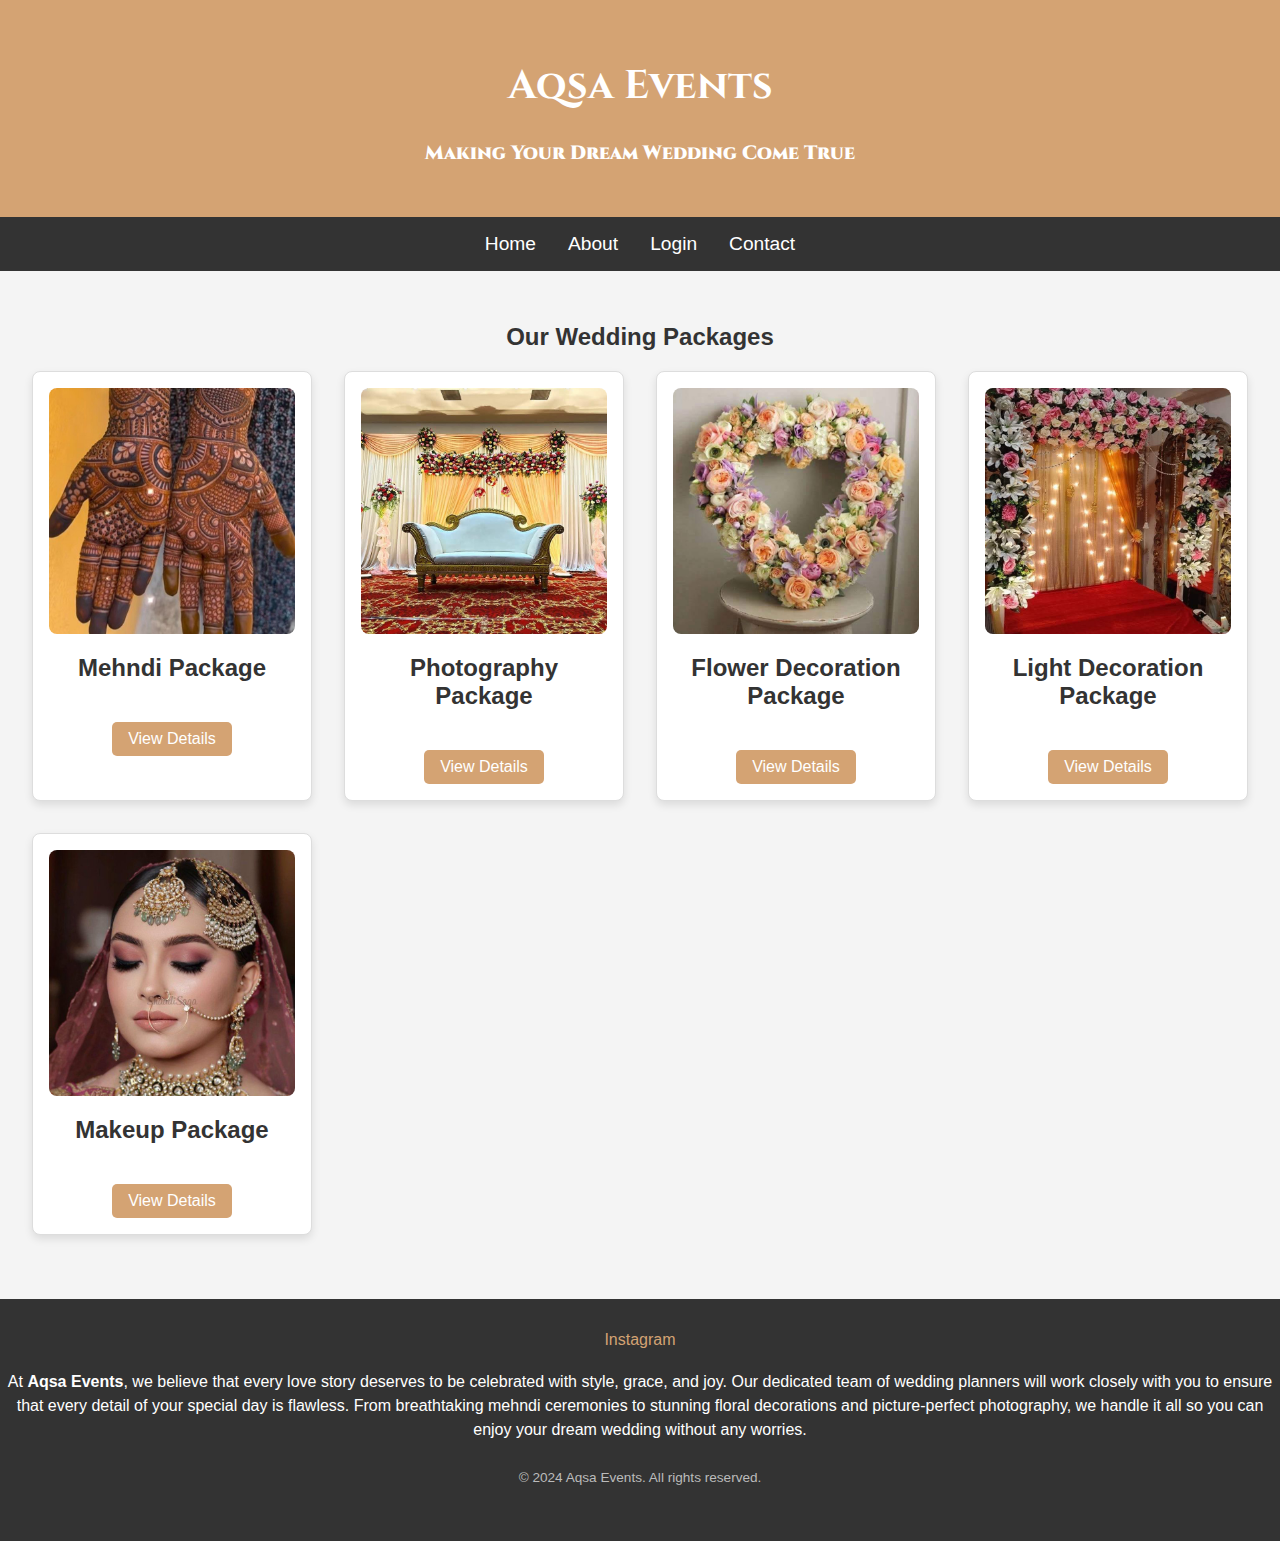
<file: index.html>
<!DOCTYPE html>
<html lang="en">
<head>
    <meta charset="UTF-8">
    <meta name="viewport" content="width=device-width, initial-scale=1.0">
    <title>Aqsa Events - Home</title>
    <link rel="stylesheet" href="styles.css">
    
</head>
<body>


    <header class="font">
        <h1>Aqsa Events</h1>
        <p>Making Your Dream Wedding Come True</p>
    </header>

    <!-- Navigation Bar -->
    <nav>
        <ul>
            <li><a href="index.html">Home</a></li>
            <li><a href="about.html">About </a></li>
            <li><a href="Admin.html">Login</a></li>
            <li><a href="contact.html">Contact</a></li>
        </ul>
    </nav>
    
    <!-- Wedding Packages Section -->
    <section id="packages">
        <h2>Our Wedding Packages</h2>
        <div class="package-grid">
            <!-- Package 1: Mehndi -->
            <div class="package">
                <img src="https://aqsas1.github.io/Dalte/Img/Cover1.jpg" alt="Mehndi Package         ">
                <h3>Mehndi Package</h3>
           
                <a href="package/mehndi.html">View Details</a>
            </div>
            <!-- Package 2: Photography -->
            <div class="package">
                <img src="https://aqsas1.github.io/Dalte/Img/Cover2.jpg" alt="Photography Package">
                <h3>Photography Package</h3>
         
                <a href="package/photography.html">View Details</a>
            </div>
            <!-- Package 3: Flower Decoration -->
            <div class="package">
                <img src="https://aqsas1.github.io/Dalte/Img/Cover3.jpg" alt="Flower Decoration Package">
                <h3>Flower Decoration Package</h3>
            
                <a href="package/flowers.html">View Details</a>
            </div>
            <!-- Package 4: Light Decoration -->
            <div class="package">
                <img src="https://aqsas1.github.io/Dalte/Img/Cover4.jpg" alt="Light Decoration Package">
                <h3>Light Decoration Package</h3>
          
                <a href="package/lights.html">View Details</a>
            </div>
            <!-- Package 5: Makeup -->
            <div class="package">
                <img src="https://aqsas1.github.io/Dalte/Img/Cover5.jpg" alt="Makeup Package          ">
                <h3>Makeup Package</h3>
              
                <a href="package/makeup.html">View Details</a>
            </div>
        </div>
    </section>
 <!-- Footer Section -->
    <footer>
        <div class="social-media">
            <a href="https://instagram.com/cuti_eeee01" target="_blank">Instagram</a>
        </div>
        <p>
            At <strong>Aqsa Events</strong>, we believe that every love story deserves to be celebrated with style, grace, and joy. 
            Our dedicated team of wedding planners will work closely with you to ensure that every detail of your special day is flawless. From 
            breathtaking mehndi ceremonies to stunning floral decorations and picture-perfect photography, we handle it all so you can enjoy your 
            dream wedding without any worries.
        </p>
        <p class="copyright">&copy; 2024 Aqsa Events. All rights reserved.</p>
    </footer>
</body>
</html>
</file>
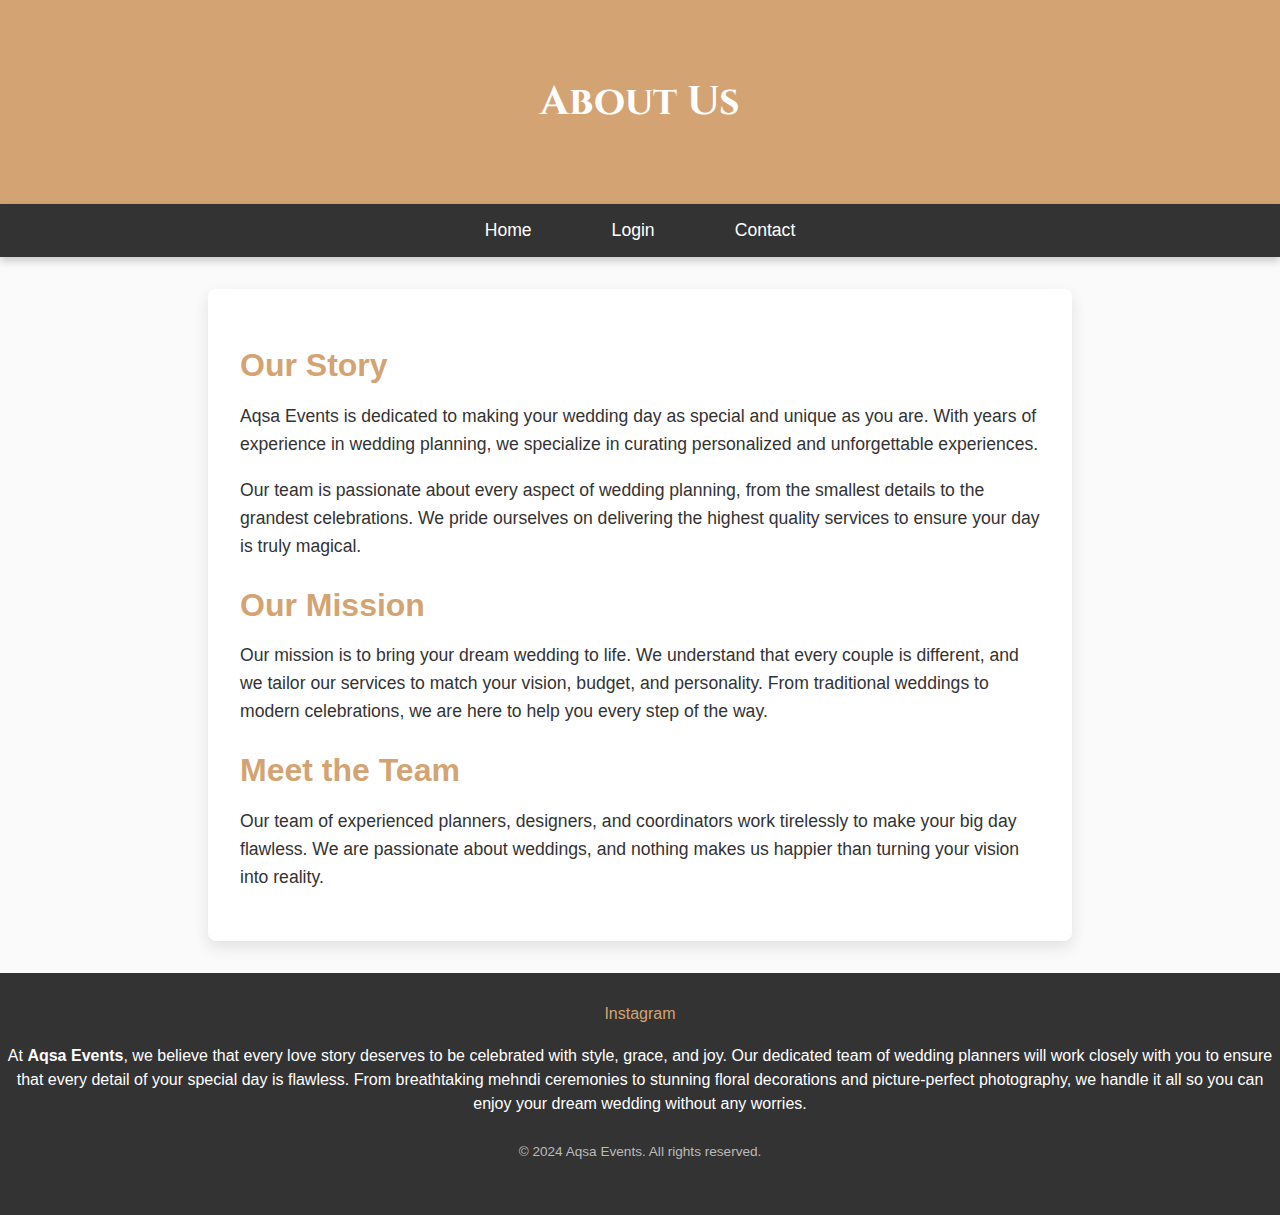
<file: about.html>
<!DOCTYPE html>
<html lang="en">
<head>
    <meta charset="UTF-8">
    <meta name="viewport" content="width=device-width, initial-scale=1.0">
    <title>About Us - Aqsa Events</title>
    <link rel="stylesheet" href="styles.css">
    <style>
        body {
            font-family: 'Arial', sans-serif;
            background-color: #fafafa;
            color: #333;
        }

        nav {
            background-color: #333;
            padding: 1rem;
            box-shadow: 0 4px 8px rgba(0, 0, 0, 0.2);
        }

        nav ul {
            list-style: none;
            display: flex;
            justify-content: center;
        }

        nav ul li {
            margin: 0 1.5rem;
        }

        nav ul li a {
            color: #fff;
            text-decoration: none;
            font-size: 1.1rem;
            padding: 0.5rem 1rem;
            transition: background-color 0.3s ease;
        }

        nav ul li a:hover {
            background-color: #d4a373;
            border-radius: 5px;
        }

        header {
            background-color: #d4a373;
            color: white;
            text-align: center;
            padding: 3rem 1rem;
            box-shadow: 0 4px 12px rgba(0, 0, 0, 0.1);
        }

        header h1 {
            font-size: 2.5rem;
        }

        section {
            max-width: 800px;
            margin: 2rem auto;
            padding: 2rem;
            background-color: white;
            border-radius: 8px;
            box-shadow: 0 6px 15px rgba(0, 0, 0, 0.1);
        }

        section p {
            font-size: 1.1rem;
            line-height: 1.6;
        }

        section h2 {
            color: #d4a373;
            font-size: 2rem;
            margin-bottom: 1rem;
        }
    </style>
</head>
<body>

  
    <!-- Header Section -->
    <header class="font">
        <h1>About Us</h1>
    </header>
  <!-- Navigation Bar -->
    <nav>
        <ul>
            <li><a href="index.html">Home</a></li>
            <li><a href="Admin.html">Login</a></li>
            <li><a href="contact.html">Contact</a></li>
        </ul>
    </nav>

    <!-- About Us Content -->
    <section>
        <h2>Our Story</h2>
        <p>Aqsa Events is dedicated to making your wedding day as special and unique as you are. With years of experience in wedding planning, we specialize in curating personalized and unforgettable experiences.</p>
        <p>Our team is passionate about every aspect of wedding planning, from the smallest details to the grandest celebrations. We pride ourselves on delivering the highest quality services to ensure your day is truly magical.</p>

        <h2>Our Mission</h2>
        <p>Our mission is to bring your dream wedding to life. We understand that every couple is different, and we tailor our services to match your vision, budget, and personality. From traditional weddings to modern celebrations, we are here to help you every step of the way.</p>

        <h2>Meet the Team</h2>
        <p>Our team of experienced planners, designers, and coordinators work tirelessly to make your big day flawless. We are passionate about weddings, and nothing makes us happier than turning your vision into reality.</p>
    </section>
 <!-- Footer Section -->
    <footer>
        <div class="social-media">
            <a href="https://instagram.com/cuti_eeee01" target="_blank">Instagram</a>
        </div>
         <p>
            At <strong>Aqsa Events</strong>, we believe that every love story deserves to be celebrated with style, grace, and joy. 
            Our dedicated team of wedding planners will work closely with you to ensure that every detail of your special day is flawless. From 
            breathtaking mehndi ceremonies to stunning floral decorations and picture-perfect photography, we handle it all so you can enjoy your 
            dream wedding without any worries.
        </p>
        <p class="copyright">&copy; 2024 Aqsa Events. All rights reserved.</p>
    </footer>
</body>
</html>
</file>
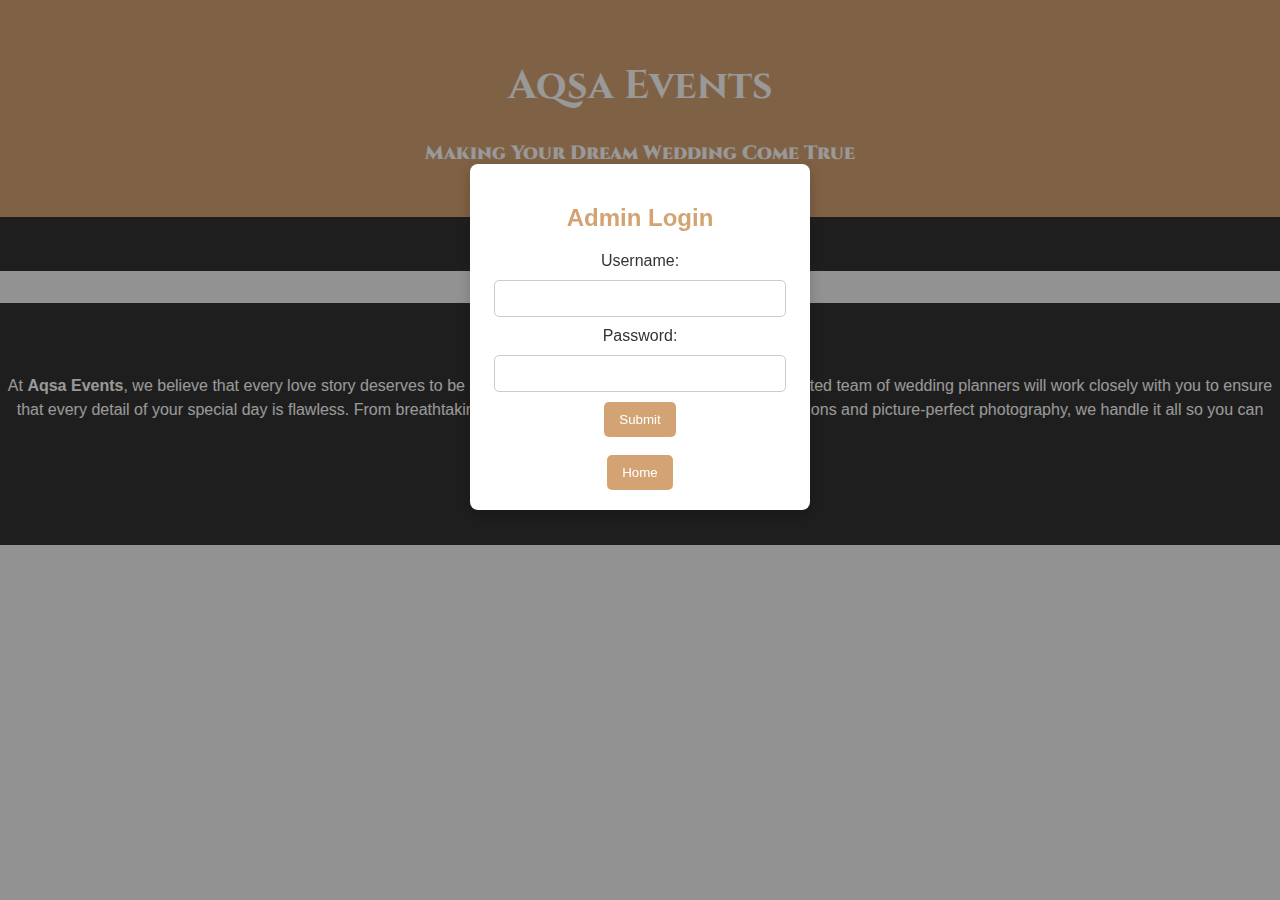
<file: Admin.html>
<!DOCTYPE html>
<html lang="en">
<head>
    <meta charset="UTF-8">
    <meta name="viewport" content="width=device-width, initial-scale=1.0">
    <title>Aqsa Events - Admin Login</title>
    <link rel="stylesheet" href="styles.css">
    <style>
        /* Styles for the popup */
        #loginPopup {
            display: none; /* Hidden by default */
            position: fixed; /* Stay in place */
            z-index: 1; /* Sit on top */
            left: 0;
            top: 0;
            width: 100%; /* Full width */
            height: 100%; /* Full height */
            overflow: auto; /* Enable scroll if needed */
            background-color: rgba(0, 0, 0, 0.4); /* Black w/ opacity */
            padding-top: 100px; /* Location of the box */
        }

        /* Popup content */
        .popup-content {
            background-color: white;
            margin: 5% auto; /* 15% from the top and centered */
            padding: 20px;
            border-radius: 8px;
            box-shadow: 0 6px 15px rgba(0, 0, 0, 0.2);
            width: 300px; /* Could be more or less, depending on screen size */
            text-align: center; /* Center text */
        }

        .popup-content h2 {
            color: #d4a373; /* Use your primary color for the title */
        }

        .popup-content input {
            width: 90%; /* Width of the input fields */
            padding: 10px;
            margin: 10px 0; /* Space between inputs */
            border-radius: 5px;
            border: 1px solid #ccc; /* Light gray border */
        }

        .popup-content button {
            background-color: #d4a373;
            color: white;
            padding: 10px 15px;
            border: none;
            border-radius: 5px;
            cursor: pointer;
            transition: background-color 0.3s ease;
        }

        .popup-content button:hover {
            background-color: #b5835a; /* Darker shade for hover effect */
        }
    </style>
</head>
<body onload="showLoginPopup()">

    <header class="font">
        <h1>Aqsa Events</h1>
        <p>Making Your Dream Wedding Come True</p>
    </header>

    <!-- Navigation Bar -->
    <nav>
        <ul>
            <li><a href="index.html">Home</a></li>
            <li><a href="about.html">About </a></li>
            <li><a href="services.html">Services</a></li>
            <li><a href="contact.html">Contact</a></li>
        </ul>
    </nav>
    
    <!-- Popup for Login -->
    <div id="loginPopup">
        <div class="popup-content">
            <h2>Admin Login</h2>
            <form id="loginForm">
                <label for="username">Username:</label><br>
                <input type="text" id="username" name="username" required><br>
                <label for="password">Password:</label><br>
                <input type="password" id="password" name="password" required><br>
                <button type="button" onclick="validateLogin()">Submit</button><br><br>
                
                <button type="button" onclick="document.location='https://aqsas1.github.io/Dalte/index.html'"">Home</button>
            </form>
        </div>
    </div>

    <!-- Packages Section -->
    <section id="packages" style="display: none;">
        
<iframe width="99%"  height="600px"  src="https://docs.google.com/spreadsheets/d/e/2PACX-1vSUbY3TZergMA5b84qn4MkFFW3tcXCaDuhXQyS2N_zRJMQ8RtrTHd8FL0vi7aZaFupS7b48elNlFq79/pubhtml?gid=0&amp;single=true&amp;widget=true&amp;headers=false"></iframe>

        
    </section>

    <!-- Footer Section -->
    <footer>
        <div class="social-media">
            <a href="https://instagram.com/cuti_eeee01" target="_blank">Instagram</a>
        </div>
        <p>
            At <strong>Aqsa Events</strong>, we believe that every love story deserves to be celebrated with style, grace, and joy. 
            Our dedicated team of wedding planners will work closely with you to ensure that every detail of your special day is flawless. From 
            breathtaking mehndi ceremonies to stunning floral decorations and picture-perfect photography, we handle it all so you can enjoy your 
            dream wedding without any worries.
        </p>
        <p class="copyright">&copy; 2024 Aqsa Events. All rights reserved.</p>
    </footer>

    <script>
        function showLoginPopup() {
            document.getElementById('loginPopup').style.display = 'block';
        }

        function validateLogin() {
            var username = document.getElementById('username').value;
            var password = document.getElementById('password').value;

            // Replace 'yourUsername' and 'yourPassword' with your actual credentials
            if (username === 'Aqsa' && password === 'Aqsa123') {
                document.getElementById('loginPopup').style.display = 'none';
                document.getElementById('packages').style.display = 'block';
            } else {
                alert('Invalid username or password. Please try again.');
            }
        }
    </script>

</body>
</html>
</file>
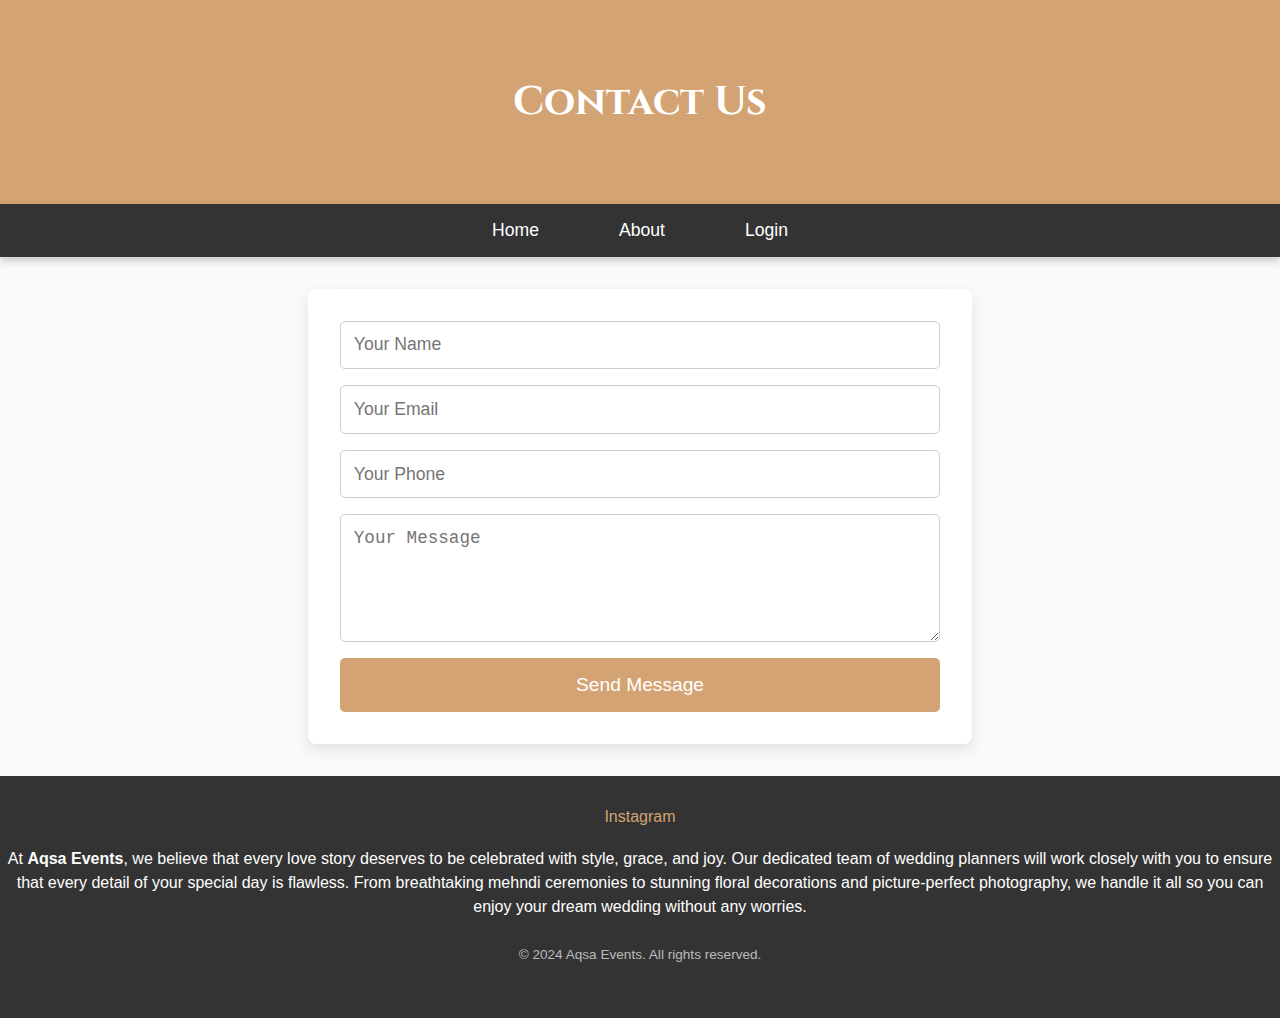
<file: contact.html>
<!DOCTYPE html>
<html lang="en">
<head>
    <meta charset="UTF-8">
    <meta name="viewport" content="width=device-width, initial-scale=1.0">
    <title>Contact Us - Aqsa Events</title>
    <link rel="stylesheet" href="https://aqsas1.github.io/Dalte/styles.css">
    <style>
        body {
            font-family: 'Arial', sans-serif;
            background-color: #fafafa;
            color: #333;
        }

        nav {
            background-color: #333;
            padding: 1rem;
            box-shadow: 0 4px 8px rgba(0, 0, 0, 0.2);
        }

        nav ul {
            list-style: none;
            display: flex;
            justify-content: center;
        }

        nav ul li {
            margin: 0 1.5rem;
        }

        nav ul li a {
            color: #fff;
            text-decoration: none;
            font-size: 1.1rem;
            padding: 0.5rem 1rem;
            transition: background-color 0.3s ease;
        }

        nav ul li a:hover {
            background-color: #d4a373;
            border-radius: 5px;
        }

        header {
            background-color: #d4a373;
            color: white;
            text-align: center;
            padding: 3rem 1rem;
            box-shadow: 0 4px 12px rgba(0, 0, 0, 0.1);
        }

        header h1 {
            font-size: 2.5rem;
        }

        section {
            max-width: 600px;
            margin: 2rem auto;
            padding: 2rem;
            background-color: white;
            border-radius: 8px;
            box-shadow: 0 6px 15px rgba(0, 0, 0, 0.1);
        }

        section form {
            display: flex;
            flex-direction: column;
        }

        section form input, section form textarea {
            font-size: 1.1rem;
            margin-bottom: 1rem;
            padding: 0.8rem;
            border: 1px solid #ccc;
            border-radius: 5px;
            transition: border 0.3s ease;
        }

        section form input:focus, section form textarea:focus {
            border-color: #d4a373;
            outline: none;
        }

        section form button {
            padding: 1rem;
            background-color: #d4a373;
            color: white;
            font-size: 1.2rem;
            border: none;
            border-radius: 5px;
            cursor: pointer;
            transition: background-color 0.3s ease;
        }

        section form button:hover {
            background-color: #b5835a;
        }
    </style>
</head>
<body>


    <!-- Header Section -->
    <header class="font">
        <h1>Contact Us</h1>
    </header>
    <!-- Navigation Bar -->
    <nav>
        <ul>
            <li><a href="index.html">Home</a></li>
            <li><a href="about.html">About</a></li>
            <li><a href="Admin.html">Login</a></li>
        </ul>
    </nav>

    <!-- Contact Form -->
    <section>
        <form onsubmit="sendWhatsAppMessage(); return false;">
            <input type="text" id="name" placeholder="Your Name" required>
            <input type="email" id="email" placeholder="Your Email" required>
            <input type="text" id="phone" placeholder="Your Phone" required>
            <textarea id="message" placeholder="Your Message" rows="5" required></textarea>
            <button type="submit">Send Message</button>
        </form>
    </section>

    <!-- Footer Section -->
    <footer>
      <div class="social-media">
            <a href="https://instagram.com/cuti_eeee01" target="_blank">Instagram</a>
        </div>
        <p>
            At <strong>Aqsa Events</strong>, we believe that every love story deserves to be celebrated with style, grace, and joy. 
            Our dedicated team of wedding planners will work closely with you to ensure that every detail of your special day is flawless. From 
            breathtaking mehndi ceremonies to stunning floral decorations and picture-perfect photography, we handle it all so you can enjoy your 
            dream wedding without any worries.
        </p>
        <p class="copyright">&copy; 2024 Aqsa Events. All rights reserved.</p>
    </footer>

    <script>
        function sendWhatsAppMessage() {
            const name = document.getElementById('name').value;
            const email = document.getElementById('email').value;
            const phone = document.getElementById('phone').value;
            const message = document.getElementById('message').value;

            // Format the message for WhatsApp using \n for new lines
            const whatsappMessage = `Hello!\n\nName: *${name}*\nEmail: *${email}*\nPhone: *${phone}*\n\n*Message:*\n${message}\n\nRegards,\nAqsa events`;

            // WhatsApp URL with the specific number and encoded message
            const whatsappURL = `https://wa.me/919561122963?text=${encodeURIComponent(whatsappMessage)}`;

            // Open WhatsApp with the message in a new tab
            window.open(whatsappURL, '_blank');
        }
    </script>
</body>
</html>
</file>
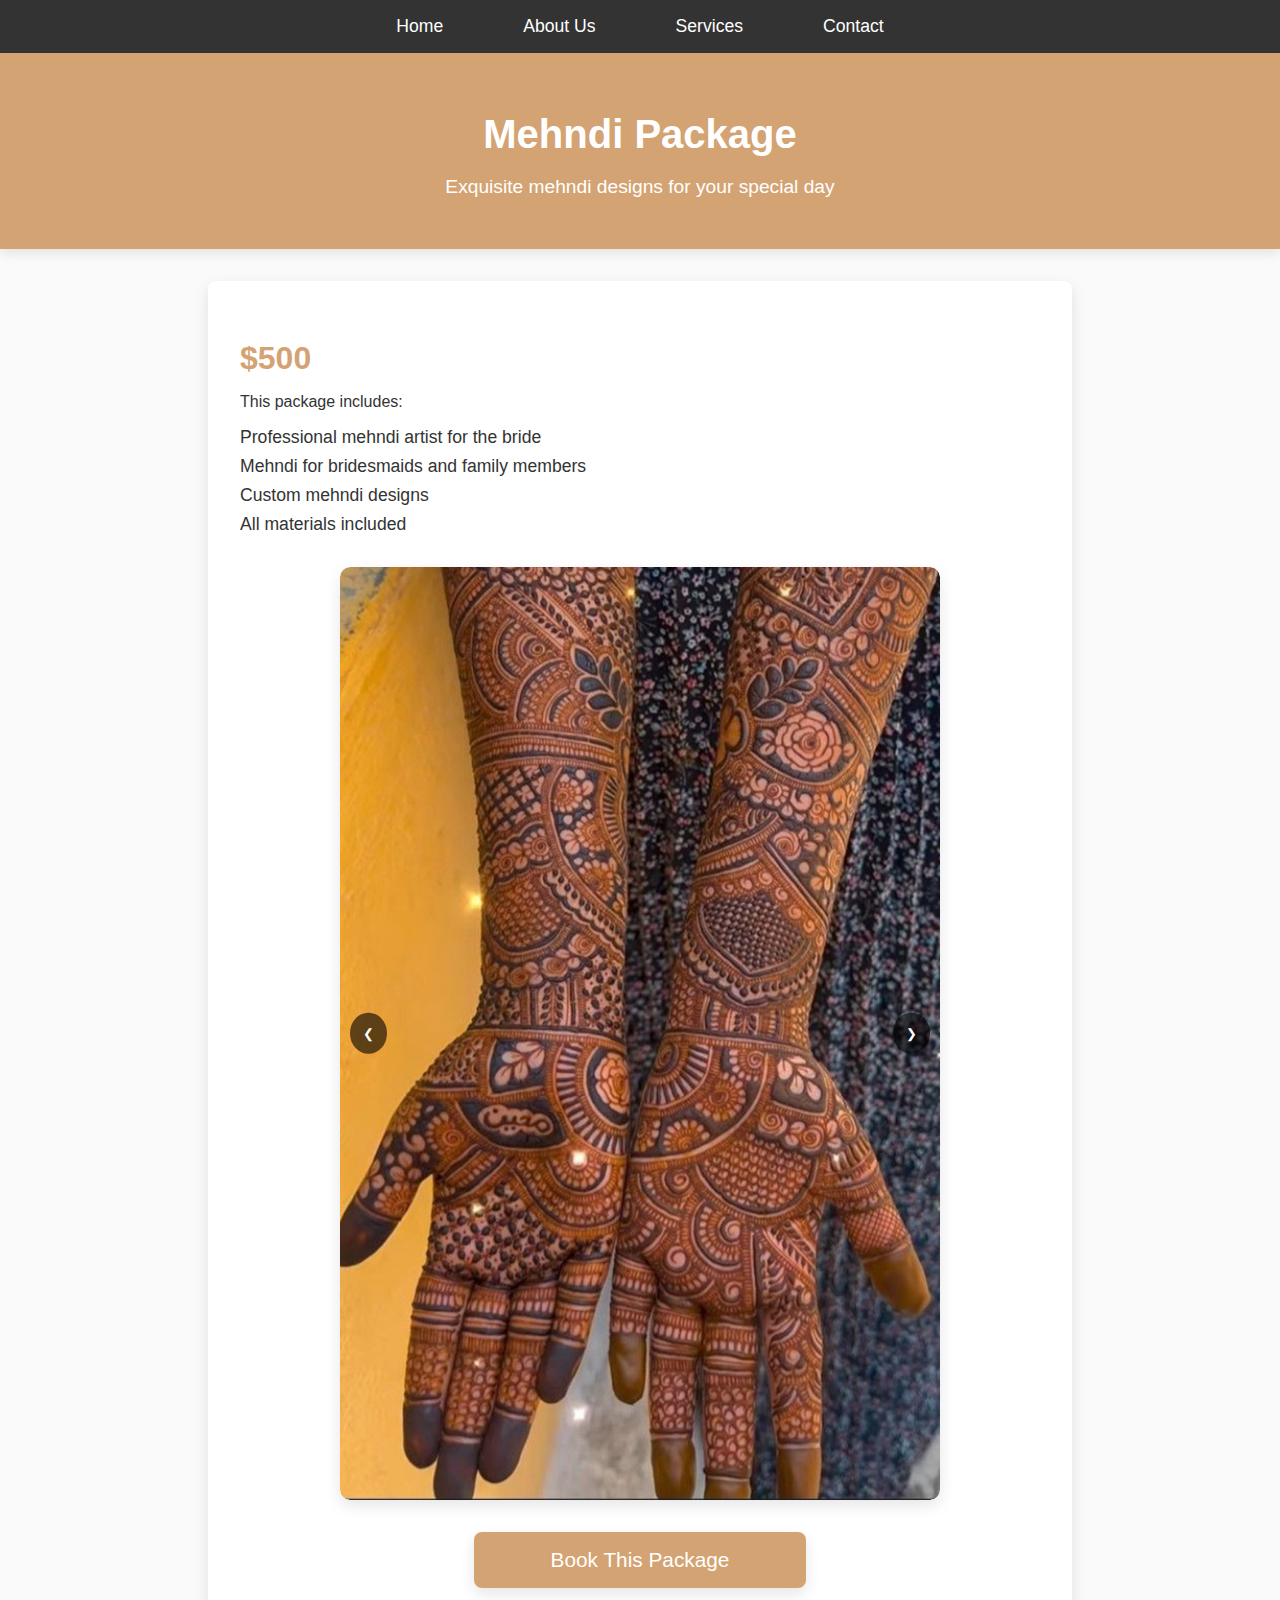
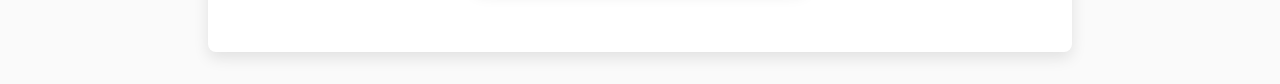
<file: mehndi.html>
<!DOCTYPE html>
<html lang="en">
<head>
    <meta charset="UTF-8">
    <meta name="viewport" content="width=device-width, initial-scale=1.0">
    <title>Mehndi Package - Wedding Organisation Dalte</title>
    <link rel="stylesheet" href="styles.css">
    <style>
        /* Global Styles */
        body {
            font-family: 'Arial', sans-serif;
            background-color: #fafafa;
            color: #333;
            margin: 0;
            padding: 0;
        }

        /* Navigation Bar */
        nav {
            background-color: #333;
            padding: 1rem;
            box-shadow: 0 4px 8px rgba(0, 0, 0, 0.2);
        }

        nav ul {
            list-style: none;
            display: flex;
            justify-content: center;
            margin: 0;
            padding: 0;
        }

        nav ul li {
            margin: 0 1.5rem;
        }

        nav ul li a {
            color: #fff;
            text-decoration: none;
            font-size: 1.1rem;
            padding: 0.5rem 1rem;
            transition: background-color 0.3s ease;
        }

        nav ul li a:hover {
            background-color: #d4a373;
            border-radius: 5px;
        }

        /* Header */
        header {
            background-color: #d4a373;
            color: white;
            text-align: center;
            padding: 2rem 1rem;
            box-shadow: 0 4px 12px rgba(0, 0, 0, 0.1);
        }

        header h1 {
            font-size: 2.5rem;
            margin-bottom: 0.5rem;
        }

        header p {
            font-size: 1.2rem;
        }

        /* Package Details */
        #package-details {
            max-width: 800px;
            margin: 2rem auto;
            padding: 2rem;
            background-color: white;
            border-radius: 8px;
            box-shadow: 0 6px 15px rgba(0, 0, 0, 0.1);
        }

        .package-detail-info h2 {
            color: #d4a373;
            font-size: 2rem;
            margin-bottom: 1rem;
        }

        .package-detail-info ul {
            list-style: none;
            padding: 0;
        }

        .package-detail-info ul li {
            font-size: 1.1rem;
            margin-bottom: 0.5rem;
        }

        /* Image Slider */
        .slider {
            max-width: 600px;
            margin: 2rem auto;
            position: relative;
        }

        .slides {
            display: flex;
            overflow: hidden;
            border-radius: 10px;
            box-shadow: 0 6px 15px rgba(0, 0, 0, 0.1);
        }

        .slides img {
            width: 100%;
            height: auto;
            border-radius: 10px;
        }

        .prev, .next {
            position: absolute;
            top: 50%;
            transform: translateY(-50%);
            background-color: rgba(0, 0, 0, 0.6);
            color: white;
            border: none;
            padding: 0.8rem;
            cursor: pointer;
            border-radius: 50%;
            transition: background-color 0.3s ease;
        }

        .prev:hover, .next:hover {
            background-color: rgba(0, 0, 0, 0.8);
        }

        .prev {
            left: 10px;
        }

        .next {
            right: 10px;
        }

        /* Book Package Button */
        .book-btn {
            display: block;
            width: 80%;
            max-width: 300px;
            margin: 2rem auto;
            padding: 1rem;
            background-color: #d4a373;
            color: white;
            font-size: 1.3rem;
            text-align: center;
            text-decoration: none;
            border-radius: 8px;
            box-shadow: 0 6px 15px rgba(0, 0, 0, 0.1);
            transition: background-color 0.3s ease, transform 0.3s ease;
        }

        .book-btn:hover {
            background-color: #b5835a;
            transform: translateY(-3px);
        }
    </style>
</head>
<body>

    <!-- Navigation Bar -->
    <nav>
        <ul>
            <li><a href="index.html">Home</a></li>
            <li><a href="about.html">About Us</a></li>
            <li><a href="services.html">Services</a></li>
            <li><a href="contact.html">Contact</a></li>
        </ul>
    </nav>

    <!-- Header Section -->
    <header>
        <h1>Mehndi Package</h1>
        <p>Exquisite mehndi designs for your special day</p>
    </header>

    <!-- Package Details Section -->
    <section id="package-details">
        <div class="package-detail-info">
            <h2>$500</h2>
            <p>This package includes:</p>
            <ul>
                <li>Professional mehndi artist for the bride</li>
                <li>Mehndi for bridesmaids and family members</li>
                <li>Custom mehndi designs</li>
                <li>All materials included</li>
            </ul>
        </div>

        <!-- Image Slider -->
        <div class="slider">
            <div class="slides">
                <img src="mehndi1.jpg" alt="Mehndi Design 1">
                <img src="mehndi2.jpg" alt="Mehndi Design 2">
                <img src="mehndi3.jpg" alt="Mehndi Design 3">
            </div>
            <button class="prev" onclick="moveSlide(-1)">&#10094;</button>
            <button class="next" onclick="moveSlide(1)">&#10095;</button>
        </div>

        <!-- Book Package Button -->
        <a href="booking.html" class="book-btn">Book This Package</a>
    </section>

    <!-- JavaScript for Slider -->
    <script>
        let currentSlide = 0;
        const slides = document.querySelectorAll('.slides img');
        
        function moveSlide(n) {
            currentSlide += n;
            if (currentSlide >= slides.length) {
                currentSlide = 0;
            }
            if (currentSlide < 0) {
                currentSlide = slides.length - 1;
            }
            updateSlide();
        }

        function updateSlide() {
            slides.forEach((slide, index) => {
                slide.style.display = index === currentSlide ? 'block' : 'none';
            });
        }

        updateSlide(); // Initialize the first slide
    </script>

</body>
</html>
</file>
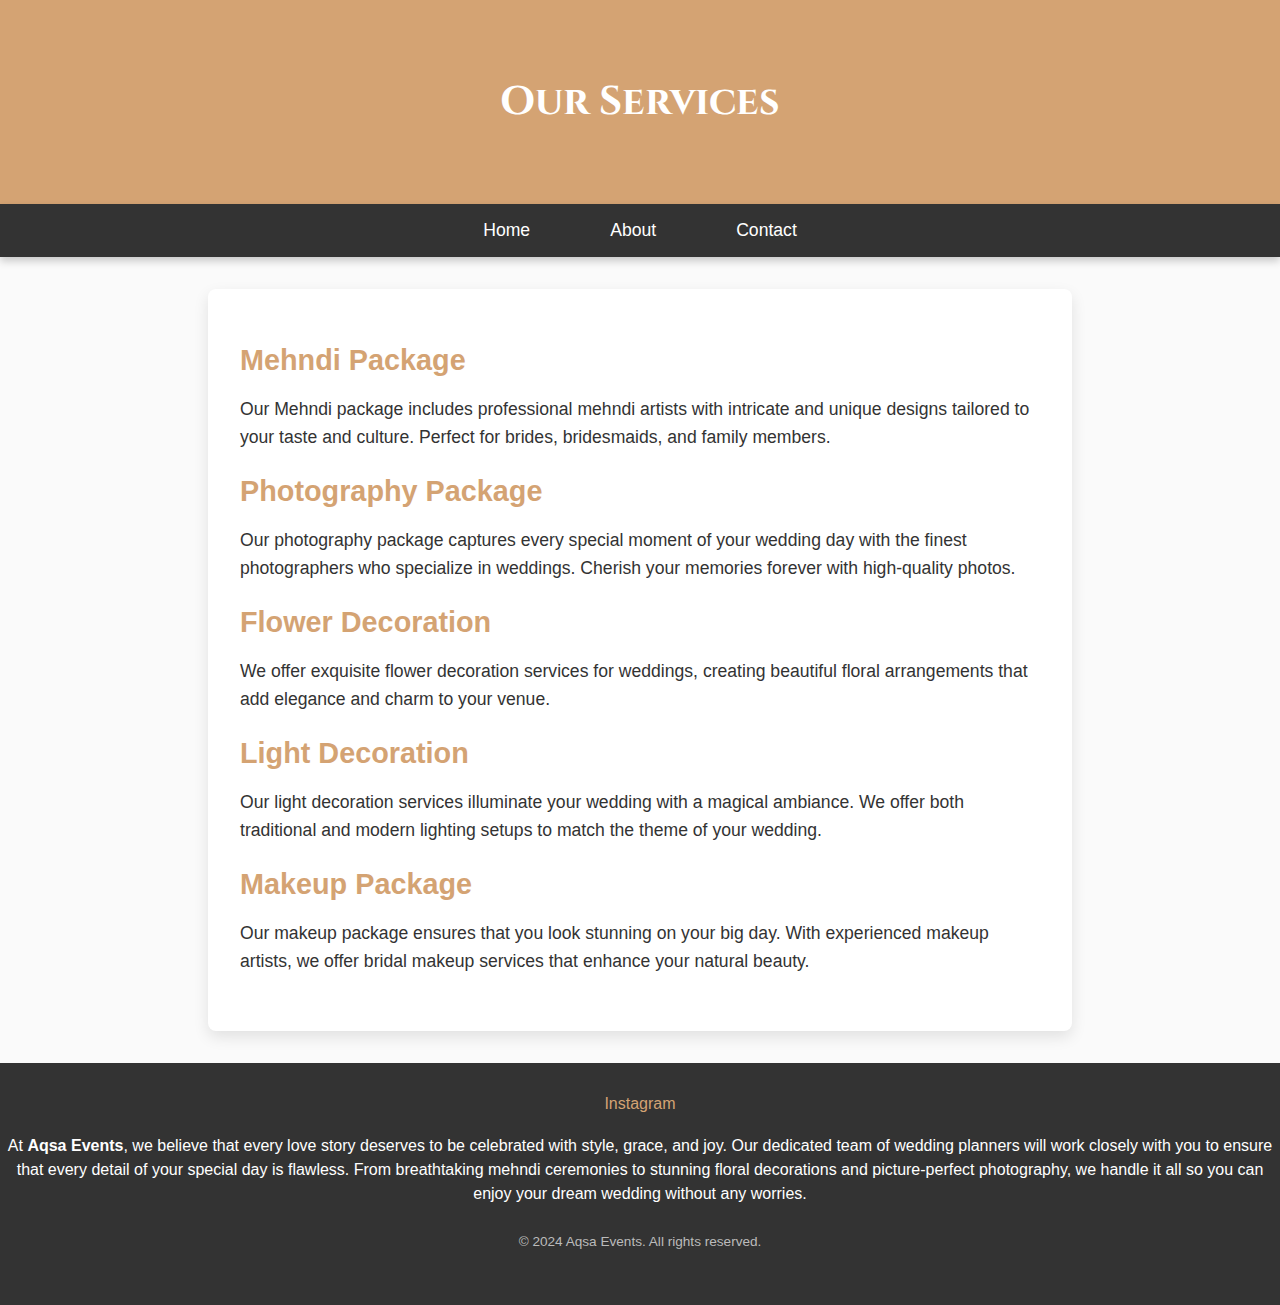
<file: services.html>
<!DOCTYPE html>
<html lang="en">
<head>
    <meta charset="UTF-8">
    <meta name="viewport" content="width=device-width, initial-scale=1.0">
    <title>Services - Aqsa Events</title>
    <link rel="stylesheet" href="styles.css">
    <style>
        body {
            font-family: 'Arial', sans-serif;
            background-color: #fafafa;
            color: #333;
        }

        nav {
            background-color: #333;
            padding: 1rem;
            box-shadow: 0 4px 8px rgba(0, 0, 0, 0.2);
        }

        nav ul {
            list-style: none;
            display: flex;
            justify-content: center;
        }

        nav ul li {
            margin: 0 1.5rem;
        }

        nav ul li a {
            color: #fff;
            text-decoration: none;
            font-size: 1.1rem;
            padding: 0.5rem 1rem;
            transition: background-color 0.3s ease;
        }

        nav ul li a:hover {
            background-color: #d4a373;
            border-radius: 5px;
        }

        header {
            background-color: #d4a373;
            color: white;
            text-align: center;
            padding: 3rem 1rem;
            box-shadow: 0 4px 12px rgba(0, 0, 0, 0.1);
        }

        header h1 {
            font-size: 2.5rem;
        }

        section {
            max-width: 800px;
            margin: 2rem auto;
            padding: 2rem;
            background-color: white;
            border-radius: 8px;
            box-shadow: 0 6px 15px rgba(0, 0, 0, 0.1);
        }

        .service-item {
            margin-bottom: 1.5rem;
        }

        .service-item h2 {
            color: #d4a373;
            font-size: 1.8rem;
            margin-bottom: 0.5rem;
        }

        .service-item p {
            font-size: 1.1rem;
            line-height: 1.6;
        }
    </style>
</head>
<body>

    <!-- Header Section -->
    <header  class="font">
        <h1>Our Services</h1>
    </header>

    <!-- Navigation Bar -->
    <nav>
        <ul>
            <li><a href="index.html">Home</a></li>
            <li><a href="about.html">About</a></li>
            <li><a href="contact.html">Contact</a></li>
        </ul>
    </nav>

    <!-- Services Content -->
    <section>
        <div class="service-item">
            <h2>Mehndi Package</h2>
            <p>Our Mehndi package includes professional mehndi artists with intricate and unique designs tailored to your taste and culture. Perfect for brides, bridesmaids, and family members.</p>
        </div>

        <div class="service-item">
            <h2>Photography Package</h2>
            <p>Our photography package captures every special moment of your wedding day with the finest photographers who specialize in weddings. Cherish your memories forever with high-quality photos.</p>
        </div>

        <div class="service-item">
            <h2>Flower Decoration</h2>
            <p>We offer exquisite flower decoration services for weddings, creating beautiful floral arrangements that add elegance and charm to your venue.</p>
        </div>

        <div class="service-item">
            <h2>Light Decoration</h2>
            <p>Our light decoration services illuminate your wedding with a magical ambiance. We offer both traditional and modern lighting setups to match the theme of your wedding.</p>
        </div>

        <div class="service-item">
            <h2>Makeup Package</h2>
            <p>Our makeup package ensures that you look stunning on your big day. With experienced makeup artists, we offer bridal makeup services that enhance your natural beauty.</p>
        </div>
    </section>
 <!-- Footer Section -->
    <footer>
        <div class="social-media">
            <a href="https://instagram.com/cuti_eeee01" target="_blank">Instagram</a>
        </div>
        <p>
            At <strong>Aqsa Events</strong>, we believe that every love story deserves to be celebrated with style, grace, and joy. 
            Our dedicated team of wedding planners will work closely with you to ensure that every detail of your special day is flawless. From 
            breathtaking mehndi ceremonies to stunning floral decorations and picture-perfect photography, we handle it all so you can enjoy your 
            dream wedding without any worries.
        </p>
        <p class="copyright">&copy; 2024 Aqsa Events. All rights reserved.</p>
    </footer>
</body>
</html>
</file>
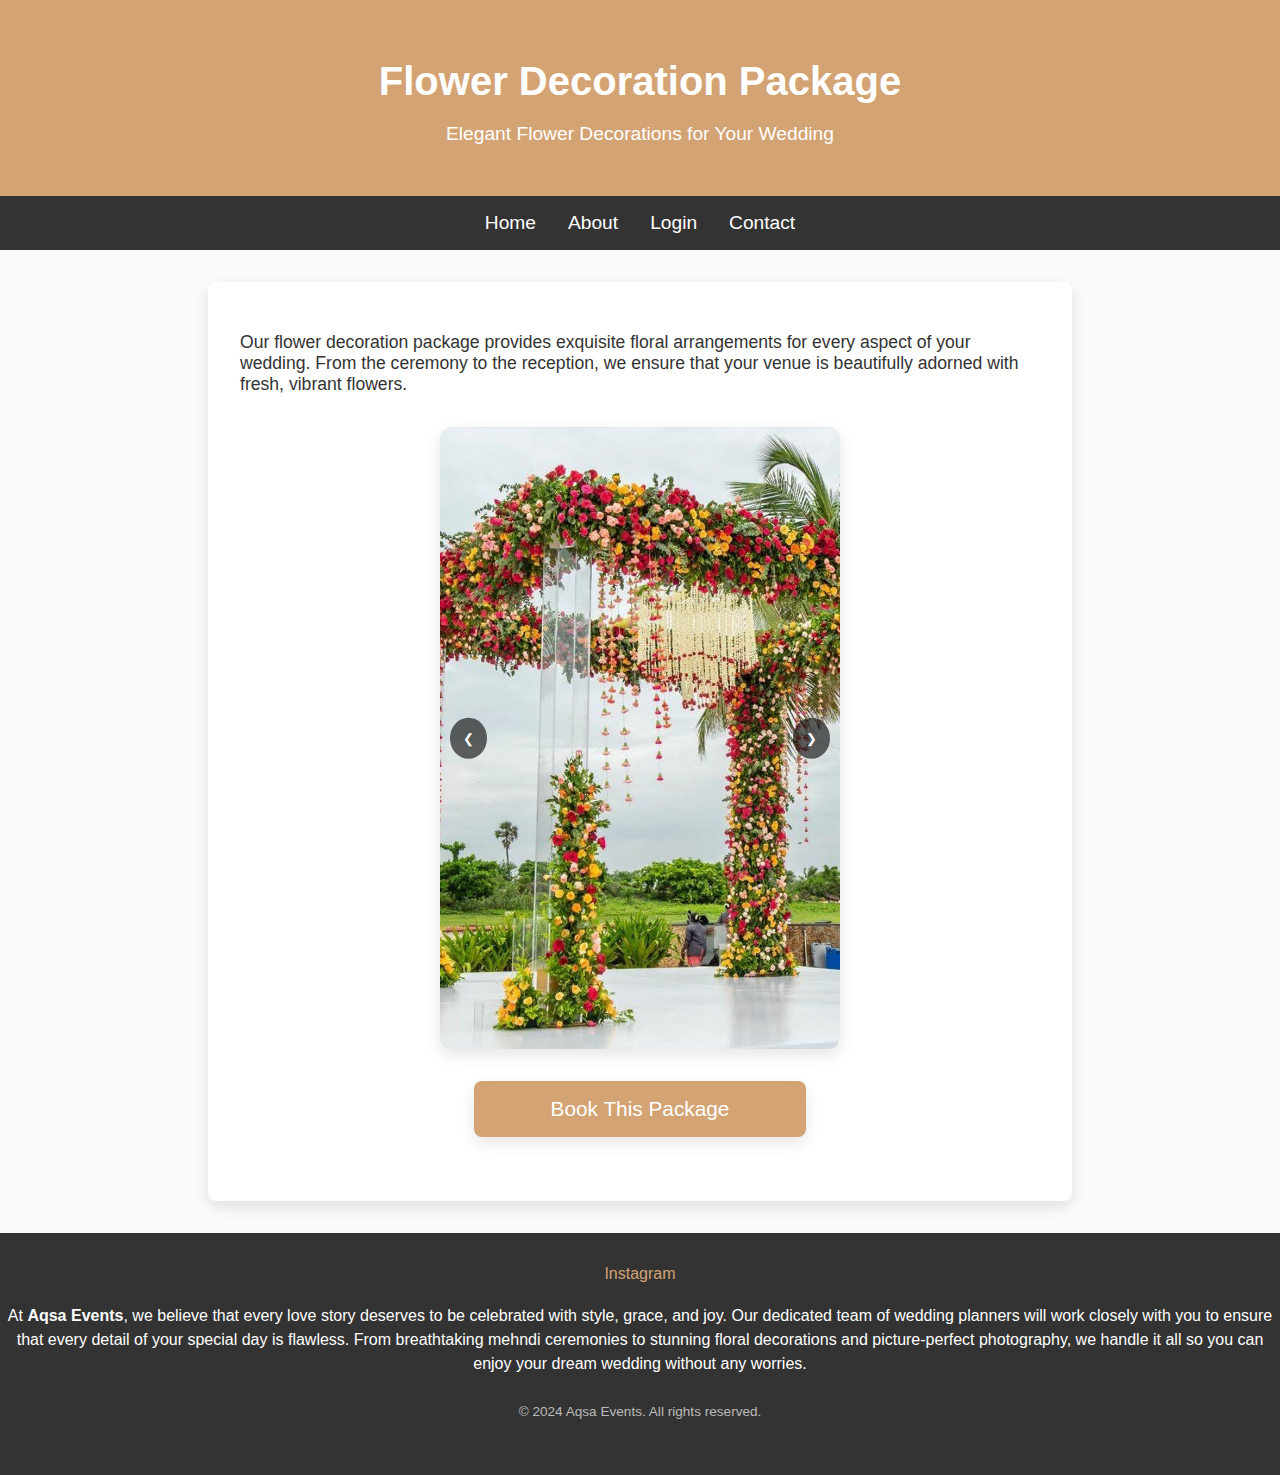
<file: package/flowers.html>
<!DOCTYPE html>
<html lang="en">
<head>
    <meta charset="UTF-8">
    <meta name="viewport" content="width=device-width, initial-scale=1.0">
    <title>Flower Decoration Package - Aqsa Events</title>
    <link rel="stylesheet" href="https://aqsas1.github.io/Dalte/styles.css">
    <style>
        /* Global Styles */
        body {
            font-family: 'Arial', sans-serif;
            background-color: #fafafa;
            color: #333;
            margin: 0;
            padding: 0;
        }

        /* Header */
        header {
            background-color: #d4a373;
            color: white;
            text-align: center;
            padding: 2rem 1rem;
            box-shadow: 0 4px 12px rgba(0, 0, 0, 0.1);
        }

        header h1 {
            font-size: 2.5rem;
            margin-bottom: 0.5rem;
        }

        header p {
            font-size: 1.2rem;
        }

        /* Package Details */
        #package-details {
            max-width: 800px;
            margin: 2rem auto;
            padding: 2rem;
            background-color: white;
            border-radius: 8px;
            box-shadow: 0 6px 15px rgba(0, 0, 0, 0.1);
        }

        .package-detail-info p {
            font-size: 1.1rem;
        }

        /* Book Package Button */
        .book-btn {
            display: block;
            width: 80%;
            max-width: 300px;
            margin: 2rem auto;
            padding: 1rem;
            background-color: #d4a373;
            color: white;
            font-size: 1.3rem;
            text-align: center;
            text-decoration: none;
            border-radius: 8px;
            box-shadow: 0 6px 15px rgba(0, 0, 0, 0.1);
            transition: background-color 0.3s ease, transform 0.3s ease;
            cursor: pointer;
        }

        .book-btn:hover {
            background-color: #b5835a;
            transform: translateY(-3px);
        }

        /* Popup Modal Form Styles */
        .modal {
            display: none; /* Hidden by default */
            position: fixed; /* Stay in place */
            z-index: 1000; /* Sit on top */
            left: 0;
            top: 0;
            width: 100%;
            height: 100%;
            background-color: rgba(0, 0, 0, 0.5); /* Black background with opacity */
            overflow: auto; /* Enable scrolling if needed */
        }

        .modal-content {
            text-align: center;
            background-color: #fff;
            margin: 10% auto; /* 10% from the top and centered */
            padding: 20px;
            border-radius: 8px;
            width: 80%;
            max-width: 400px;
            box-shadow: 0 6px 15px rgba(0, 0, 0, 0.1);
        }

        .modal-content input {
            display: block;
            width: 95%;
            padding: 10px;
            margin-bottom: 10px;
            border: 1px solid #ccc;
            border-radius: 5px;
            text-align: center;
        }

        .modal-content button {
            width: 100%;
            padding: 10px;
            background-color: #d4a373;
            color: white;
            border: none;
            border-radius: 5px;
            cursor: pointer;
            font-size: 1.2rem;
        }

        .modal-content button:hover {
            background-color: #b5835a;
        }

        /* Close Button */
        .close {
       
            color: #aaa;
            float: right;
            font-size: 28px;
            font-weight: bold;
        }

        .close:hover, .close:focus {
            color: black;
            text-decoration: none;
            cursor: pointer;
        }
 /* Image Slider */
 .slider {
            max-width: 400px;
            margin: 2rem auto;
            position: relative;
        }

        .slides {
            display: flex;
            overflow: hidden;
            border-radius: 10px;
            box-shadow: 0 6px 15px rgba(0, 0, 0, 0.1);
        }

        .slides img {
            width: 100%;
            height: auto;
            border-radius: 10px;
        }

        .prev, .next {
            position: absolute;
            top: 50%;
            transform: translateY(-50%);
            background-color: rgba(0, 0, 0, 0.6);
            color: white;
            border: none;
            padding: 0.8rem;
            cursor: pointer;
            border-radius: 50%;
            transition: background-color 0.3s ease;
        }

        .prev:hover, .next:hover {
            background-color: rgba(0, 0, 0, 0.8);
        }

        .prev {
            left: 10px;
        }

        .next {
            right: 10px;
        }



    </style>
</head>
<body>

    <!-- Header Section -->
    <header>
        <h1>Flower Decoration Package</h1>
        <p>Elegant Flower Decorations for Your Wedding</p>
    </header>
 <!-- Navigation Bar -->
 <nav>
    <ul>
        <li><a href="https://aqsas1.github.io/Dalte/index.html">Home</a></li>
        <li><a href="https://aqsas1.github.io/Dalte/about.html">About</a></li>
        <li><a href="https://aqsas1.github.io/Dalte/Admin.html">Login</a></li>
        <li><a href="https://aqsas1.github.io/Dalte/contact.html">Contact</a></li>
    </ul>
</nav>

    <!-- Package Details Section -->
    <section id="package-details">
        <div class="package-detail-info">
            <p>Our flower decoration package provides exquisite floral arrangements for every aspect of your wedding. From the ceremony to the reception, we ensure that your venue is beautifully adorned with fresh, vibrant flowers.</p>
        </div>
        <div class="slider">
            <div class="slides">
                <img src="https://aqsas1.github.io/Dalte/Img/flower1.jpg" alt="Mehndi Design 1">
                <img src="https://aqsas1.github.io/Dalte/Img/flower2.jpg" alt="Mehndi Design 2">
                <img src="https://aqsas1.github.io/Dalte/Img/flower3.jpg" alt="Mehndi Design 3">
                <img src="https://aqsas1.github.io/Dalte/Img/flower4.jpg" alt="Mehndi Design 4">
                <img src="https://aqsas1.github.io/Dalte/Img/flower5.jpg" alt="Mehndi Design 5">
            </div>
            <button class="prev" onclick="moveSlide(-1)">&#10094;</button>
            <button class="next" onclick="moveSlide(1)">&#10095;</button>
        </div>
        <!-- Book Package Button -->
        <a class="book-btn" onclick="openModal()">Book This Package</a>
    </section>
    <footer>
        <div class="social-media">
              <a href="https://instagram.com/cuti_eeee01" target="_blank">Instagram</a>
          </div>
          <p>
              At <strong>Aqsa Events</strong>, we believe that every love story deserves to be celebrated with style, grace, and joy. 
              Our dedicated team of wedding planners will work closely with you to ensure that every detail of your special day is flawless. From 
              breathtaking mehndi ceremonies to stunning floral decorations and picture-perfect photography, we handle it all so you can enjoy your 
              dream wedding without any worries.
          </p>
          <p class="copyright">&copy; 2024 Aqsa Events. All rights reserved.</p>
      </footer>
      <!-- JavaScript for Slider -->
      <script>
          let currentSlide = 0;
          const slides = document.querySelectorAll('.slides img');
          
          function moveSlide(n) {
              currentSlide += n;
              if (currentSlide >= slides.length) {
                  currentSlide = 0;
              }
              if (currentSlide < 0) {
                  currentSlide = slides.length - 1;
              }
              updateSlide();
          }
  
          function updateSlide() {
              slides.forEach((slide, index) => {
                  slide.style.display = index === currentSlide ? 'block' : 'none';
              });
          }
  
          updateSlide(); // Initialize the first slide
      </script>
    <!-- Popup Modal -->
    <div id="bookingModal" class="modal">
        <div class="modal-content">
            <span class="close" onclick="closeModal()">&times;</span>
            <form id="bookingForm" onsubmit="submitBooking(event)">
                <input type="hidden" name="date" id="bookingDate" required> <!-- Hidden Today's Date -->
                <input type="text" name="name" placeholder="Your Name" required><br>
                <input type="email" name="email" placeholder="Your Email" required><br>
                <input type="text" name="phone" placeholder="Your Phone Number" required><br>
                <input type="hidden" name="package" value="Flower Decoration Package"> <!-- Hidden Package Name -->
                <button type="submit">Submit Booking</button>
            </form>
        </div>
    </div>

    <!-- JavaScript for Modal and Form Submission -->
    <script>
        // Open the modal
        function openModal() {
            document.getElementById('bookingModal').style.display = 'block';
            setDate(); // Set today's date when the modal opens
        }

        // Close the modal
        function closeModal() {
            document.getElementById('bookingModal').style.display = 'none';
        }

        // Close the modal if clicked outside the content area
        window.onclick = function(event) {
            if (event.target == document.getElementById('bookingModal')) {
                closeModal();
            }
        }

        // Set the hidden date input with today's date
        function setDate() {
            const today = new Date().toISOString().split('T')[0]; // Get the date in yyyy-mm-dd format
            document.getElementById('bookingDate').value = today;
        }

        // Submit the booking form to Google Sheets
        function submitBooking(e) {
            e.preventDefault();

            const formData = new FormData(document.getElementById('bookingForm'));
            const scriptURL = 'https://script.google.com/macros/s/AKfycbzXOunJdpJl3tvmItymvy6dxbSZARnwUgfV0FrltAFBZVCba_ubQEPY-JoJhswuydKB/exec'; // Replace with your Google Apps Script URL

            fetch(scriptURL, { method: 'POST', body: formData })
                .then(response => {
                    alert('Booking Successful!');
                    closeModal();
                    document.getElementById('bookingForm').reset();
                })
                .catch(error => alert('Error! Booking failed.'));
        }
    </script>

</body>
</html>
</file>
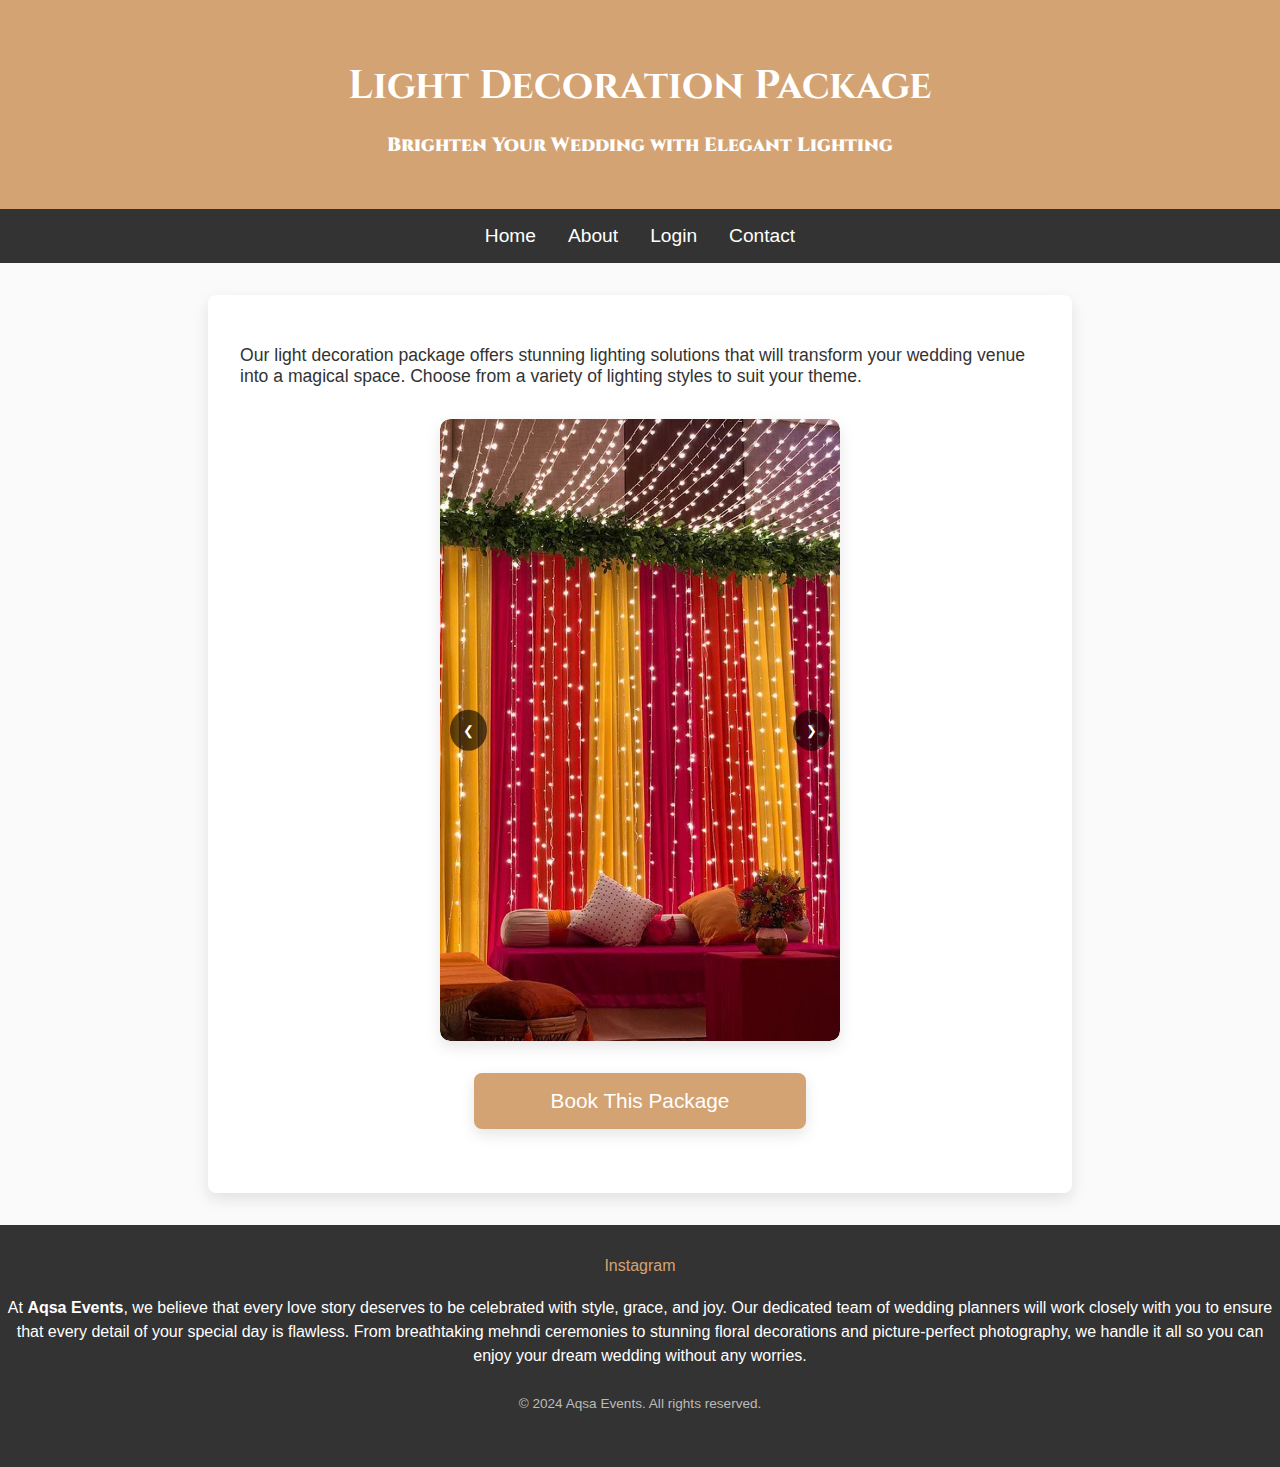
<file: package/lights.html>
<!DOCTYPE html>
<html lang="en">
<head>
    <meta charset="UTF-8">
    <meta name="viewport" content="width=device-width, initial-scale=1.0">
    <title>Flower Decoration Package - Aqsa Events</title>
    <link rel="stylesheet" href="https://aqsas1.github.io/Dalte/styles.css">
    <style>
        /* Global Styles */
        body {
            font-family: 'Arial', sans-serif;
            background-color: #fafafa;
            color: #333;
            margin: 0;
            padding: 0;
        }

        /* Header */
        header {
            background-color: #d4a373;
            color: white;
            text-align: center;
            padding: 2rem 1rem;
            box-shadow: 0 4px 12px rgba(0, 0, 0, 0.1);
        }

        header h1 {
            font-size: 2.5rem;
            margin-bottom: 0.5rem;
        }

        header p {
            font-size: 1.2rem;
        }

        /* Package Details */
        #package-details {
            max-width: 800px;
            margin: 2rem auto;
            padding: 2rem;
            background-color: white;
            border-radius: 8px;
            box-shadow: 0 6px 15px rgba(0, 0, 0, 0.1);
        }

        .package-detail-info p {
            font-size: 1.1rem;
        }

        /* Book Package Button */
        .book-btn {
            display: block;
            width: 80%;
            max-width: 300px;
            margin: 2rem auto;
            padding: 1rem;
            background-color: #d4a373;
            color: white;
            font-size: 1.3rem;
            text-align: center;
            text-decoration: none;
            border-radius: 8px;
            box-shadow: 0 6px 15px rgba(0, 0, 0, 0.1);
            transition: background-color 0.3s ease, transform 0.3s ease;
            cursor: pointer;
        }

        .book-btn:hover {
            background-color: #b5835a;
            transform: translateY(-3px);
        }

        /* Popup Modal Form Styles */
        .modal {
            display: none; /* Hidden by default */
            position: fixed; /* Stay in place */
            z-index: 1000; /* Sit on top */
            left: 0;
            top: 0;
            width: 100%;
            height: 100%;
            background-color: rgba(0, 0, 0, 0.5); /* Black background with opacity */
            overflow: auto; /* Enable scrolling if needed */
        }

        .modal-content {
            text-align: center;
            background-color: #fff;
            margin: 10% auto; /* 10% from the top and centered */
            padding: 20px;
            border-radius: 8px;
            width: 80%;
            max-width: 400px;
            box-shadow: 0 6px 15px rgba(0, 0, 0, 0.1);
        }

        .modal-content input {
            display: block;
            width: 95%;
            padding: 10px;
            margin-bottom: 10px;
            border: 1px solid #ccc;
            border-radius: 5px;
            text-align: center;
        }

        .modal-content button {
            width: 100%;
            padding: 10px;
            background-color: #d4a373;
            color: white;
            border: none;
            border-radius: 5px;
            cursor: pointer;
            font-size: 1.2rem;
        }

        .modal-content button:hover {
            background-color: #b5835a;
        }

        /* Close Button */
        .close {
       
            color: #aaa;
            float: right;
            font-size: 28px;
            font-weight: bold;
        }

        .close:hover, .close:focus {
            color: black;
            text-decoration: none;
            cursor: pointer;
        }
 /* Image Slider */
 .slider {
            max-width: 400px;
            margin: 2rem auto;
            position: relative;
        }

        .slides {
            display: flex;
            overflow: hidden;
            border-radius: 10px;
            box-shadow: 0 6px 15px rgba(0, 0, 0, 0.1);
        }

        .slides img {
            width: 100%;
            height: auto;
            border-radius: 10px;
        }

        .prev, .next {
            position: absolute;
            top: 50%;
            transform: translateY(-50%);
            background-color: rgba(0, 0, 0, 0.6);
            color: white;
            border: none;
            padding: 0.8rem;
            cursor: pointer;
            border-radius: 50%;
            transition: background-color 0.3s ease;
        }

        .prev:hover, .next:hover {
            background-color: rgba(0, 0, 0, 0.8);
        }

        .prev {
            left: 10px;
        }

        .next {
            right: 10px;
        }



    </style>
</head>
<body>

    <!-- Header Section -->
    <header class="font">
        <h1>Light Decoration Package</h1>
       <p> Brighten Your Wedding with Elegant Lighting</p>
    </header>
 <!-- Navigation Bar -->
 <nav>
    <ul>
        <li><a href="https://aqsas1.github.io/Dalte/index.html">Home</a></li>
        <li><a href="https://aqsas1.github.io/Dalte/about.html">About</a></li>
        <li><a href="https://aqsas1.github.io/Dalte/Admin.html">Login</a></li>
        <li><a href="https://aqsas1.github.io/Dalte/contact.html">Contact</a></li>
    </ul>
</nav>

    <!-- Package Details Section -->
    <section id="package-details">
        <div class="package-detail-info">

            <p>Our light decoration package offers stunning lighting solutions that will transform your wedding venue into a magical space. Choose from a variety of lighting styles to suit your theme.</p>
            
            </div>
    
            <!-- Image Slider -->
            <div class="slider">
                <div class="slides">
                    <img src="https://aqsas1.github.io/Dalte/Img/Light1.jpg" alt="Mehndi Design 1">
                    <img src="https://aqsas1.github.io/Dalte/Img/Light2.jpg" alt="Mehndi Design 2">
                    <img src="https://aqsas1.github.io/Dalte/Img/Light3.jpg" alt="Mehndi Design 3">
                    <img src="https://aqsas1.github.io/Dalte/Img/Light4.jpg" alt="Mehndi Design 4">
                </div>
                <button class="prev" onclick="moveSlide(-1)">&#10094;</button>
                <button class="next" onclick="moveSlide(1)">&#10095;</button>
            </div>
        <!-- Book Package Button -->
        <a class="book-btn" onclick="openModal()">Book This Package</a>
    </section>
    <footer>
        <div class="social-media">
              <a href="https://instagram.com/cuti_eeee01" target="_blank">Instagram</a>
          </div>
          <p>
              At <strong>Aqsa Events</strong>, we believe that every love story deserves to be celebrated with style, grace, and joy. 
              Our dedicated team of wedding planners will work closely with you to ensure that every detail of your special day is flawless. From 
              breathtaking mehndi ceremonies to stunning floral decorations and picture-perfect photography, we handle it all so you can enjoy your 
              dream wedding without any worries.
          </p>
          <p class="copyright">&copy; 2024 Aqsa Events. All rights reserved.</p>
      </footer>
      <!-- JavaScript for Slider -->
      <script>
          let currentSlide = 0;
          const slides = document.querySelectorAll('.slides img');
          
          function moveSlide(n) {
              currentSlide += n;
              if (currentSlide >= slides.length) {
                  currentSlide = 0;
              }
              if (currentSlide < 0) {
                  currentSlide = slides.length - 1;
              }
              updateSlide();
          }
  
          function updateSlide() {
              slides.forEach((slide, index) => {
                  slide.style.display = index === currentSlide ? 'block' : 'none';
              });
          }
  
          updateSlide(); // Initialize the first slide
      </script>
    <!-- Popup Modal -->
    <div id="bookingModal" class="modal">
        <div class="modal-content">
            <span class="close" onclick="closeModal()">&times;</span>
            <form id="bookingForm" onsubmit="submitBooking(event)">
                <input type="hidden" name="date" id="bookingDate" required> <!-- Hidden Today's Date -->
                <input type="text" name="name" placeholder="Your Name" required><br>
                <input type="email" name="email" placeholder="Your Email" required><br>
                <input type="text" name="phone" placeholder="Your Phone Number" required><br>
                <input type="hidden" name="package" value="Light Decoration Package"> <!-- Hidden Package Name -->
                <button type="submit">Submit Booking</button>
            </form>
        </div>
    </div>

    <!-- JavaScript for Modal and Form Submission -->
    <script>
        // Open the modal
        function openModal() {
            document.getElementById('bookingModal').style.display = 'block';
            setDate(); // Set today's date when the modal opens
        }

        // Close the modal
        function closeModal() {
            document.getElementById('bookingModal').style.display = 'none';
        }

        // Close the modal if clicked outside the content area
        window.onclick = function(event) {
            if (event.target == document.getElementById('bookingModal')) {
                closeModal();
            }
        }

        // Set the hidden date input with today's date
        function setDate() {
            const today = new Date().toISOString().split('T')[0]; // Get the date in yyyy-mm-dd format
            document.getElementById('bookingDate').value = today;
        }

        // Submit the booking form to Google Sheets
        function submitBooking(e) {
            e.preventDefault();

            const formData = new FormData(document.getElementById('bookingForm'));
            const scriptURL = 'https://script.google.com/macros/s/AKfycbyVq81G0S9OX1CBOkyh2KWaoShgB7IYBBnGesuyJPOyVd_HrOGOpITfhKeB8FtTlW4w/exec'; // Replace with your Google Apps Script URL

            fetch(scriptURL, { method: 'POST', body: formData })
                .then(response => {
                    alert('Booking Successful!');
                    closeModal();
                    document.getElementById('bookingForm').reset();
                })
                .catch(error => alert('Error! Booking failed.'));
        }
    </script>

</body>
</html>
</file>
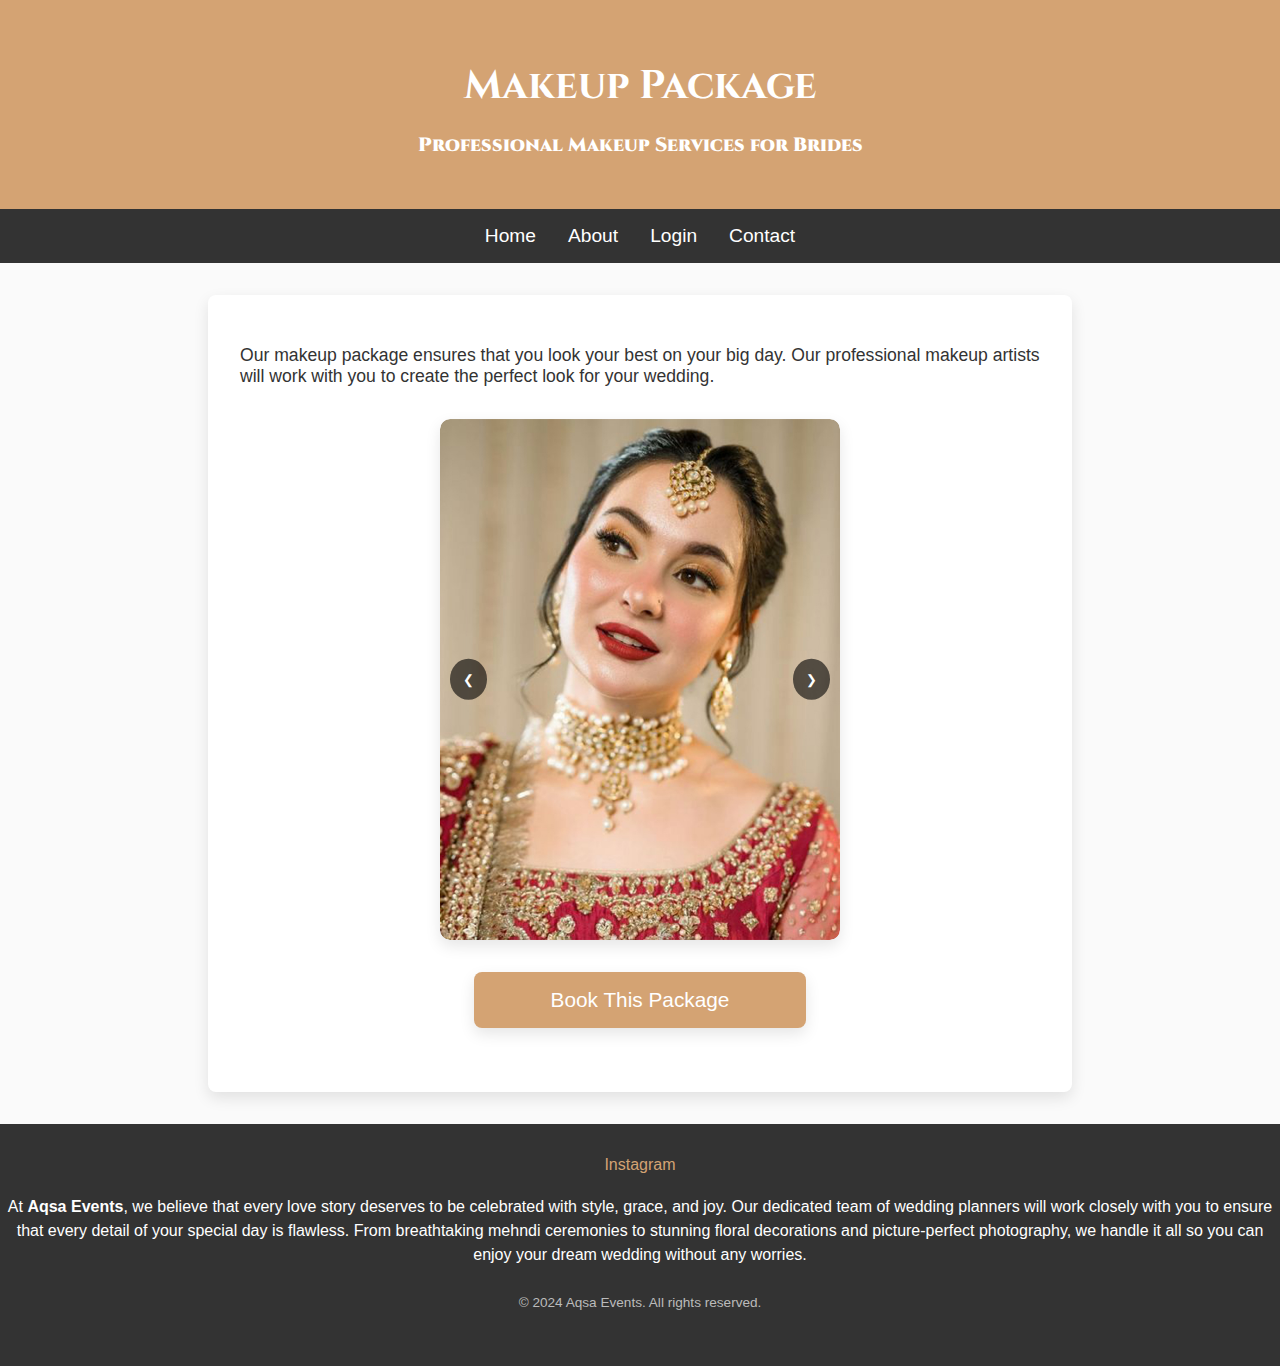
<file: package/makeup.html>
<!DOCTYPE html>
<html lang="en">
<head>
    <meta charset="UTF-8">
    <meta name="viewport" content="width=device-width, initial-scale=1.0">
    <title>Flower Decoration Package - Aqsa Events</title>
    <link rel="stylesheet" href="https://aqsas1.github.io/Dalte/styles.css">
    <style>
        /* Global Styles */
        body {
            font-family: 'Arial', sans-serif;
            background-color: #fafafa;
            color: #333;
            margin: 0;
            padding: 0;
        }

        /* Header */
        header {
            background-color: #d4a373;
            color: white;
            text-align: center;
            padding: 2rem 1rem;
            box-shadow: 0 4px 12px rgba(0, 0, 0, 0.1);
        }

        header h1 {
            font-size: 2.5rem;
            margin-bottom: 0.5rem;
        }

        header p {
            font-size: 1.2rem;
        }

        /* Package Details */
        #package-details {
            max-width: 800px;
            margin: 2rem auto;
            padding: 2rem;
            background-color: white;
            border-radius: 8px;
            box-shadow: 0 6px 15px rgba(0, 0, 0, 0.1);
        }

        .package-detail-info p {
            font-size: 1.1rem;
        }

        /* Book Package Button */
        .book-btn {
            display: block;
            width: 80%;
            max-width: 300px;
            margin: 2rem auto;
            padding: 1rem;
            background-color: #d4a373;
            color: white;
            font-size: 1.3rem;
            text-align: center;
            text-decoration: none;
            border-radius: 8px;
            box-shadow: 0 6px 15px rgba(0, 0, 0, 0.1);
            transition: background-color 0.3s ease, transform 0.3s ease;
            cursor: pointer;
        }

        .book-btn:hover {
            background-color: #b5835a;
            transform: translateY(-3px);
        }

        /* Popup Modal Form Styles */
        .modal {
            display: none; /* Hidden by default */
            position: fixed; /* Stay in place */
            z-index: 1000; /* Sit on top */
            left: 0;
            top: 0;
            width: 100%;
            height: 100%;
            background-color: rgba(0, 0, 0, 0.5); /* Black background with opacity */
            overflow: auto; /* Enable scrolling if needed */
        }

        .modal-content {
            text-align: center;
            background-color: #fff;
            margin: 10% auto; /* 10% from the top and centered */
            padding: 20px;
            border-radius: 8px;
            width: 80%;
            max-width: 400px;
            box-shadow: 0 6px 15px rgba(0, 0, 0, 0.1);
        }

        .modal-content input {
            display: block;
            width: 95%;
            padding: 10px;
            margin-bottom: 10px;
            border: 1px solid #ccc;
            border-radius: 5px;
            text-align: center;
        }

        .modal-content button {
            width: 100%;
            padding: 10px;
            background-color: #d4a373;
            color: white;
            border: none;
            border-radius: 5px;
            cursor: pointer;
            font-size: 1.2rem;
        }

        .modal-content button:hover {
            background-color: #b5835a;
        }

        /* Close Button */
        .close {
       
            color: #aaa;
            float: right;
            font-size: 28px;
            font-weight: bold;
        }

        .close:hover, .close:focus {
            color: black;
            text-decoration: none;
            cursor: pointer;
        }
 /* Image Slider */
 .slider {
            max-width: 400px;
            margin: 2rem auto;
            position: relative;
        }

        .slides {
            display: flex;
            overflow: hidden;
            border-radius: 10px;
            box-shadow: 0 6px 15px rgba(0, 0, 0, 0.1);
        }

        .slides img {
            width: 100%;
            height: auto;
            border-radius: 10px;
        }

        .prev, .next {
            position: absolute;
            top: 50%;
            transform: translateY(-50%);
            background-color: rgba(0, 0, 0, 0.6);
            color: white;
            border: none;
            padding: 0.8rem;
            cursor: pointer;
            border-radius: 50%;
            transition: background-color 0.3s ease;
        }

        .prev:hover, .next:hover {
            background-color: rgba(0, 0, 0, 0.8);
        }

        .prev {
            left: 10px;
        }

        .next {
            right: 10px;
        }



    </style>
</head>
<body>

    <!-- Header Section -->
    <header class="font">
        <h1>Makeup Package</h1>
        <p>Professional Makeup Services for Brides</p>
    </header>
    
  <!-- Navigation Bar -->
    <nav>
        <ul>
            <li><a href="https://aqsas1.github.io/Dalte/index.html">Home</a></li>
            <li><a href="https://aqsas1.github.io/Dalte/about.html">About</a></li>
        <li><a href="https://aqsas1.github.io/Dalte/Admin.html">Login</a></li>
            <li><a href="https://aqsas1.github.io/Dalte/contact.html">Contact</a></li>
        </ul>
    </nav>
    
    <!-- Package Details Section -->
    <section id="package-details">
        <div class="package-detail-info">
    
            <p>Our makeup package ensures that you look your best on your big day. Our professional makeup artists will work with you to create the perfect look for your wedding.</p>
        </div>

        <!-- Image Slider -->
        <div class="slider">
            <div class="slides">
                <img src="https://aqsas1.github.io/Dalte/Img/Makeup1.jpg" alt="Mehndi Design 1">
                <img src="https://aqsas1.github.io/Dalte/Img/Makeup2.jpg" alt="Mehndi Design 2">
                <img src="https://aqsas1.github.io/Dalte/Img/Makeup3.jpg" alt="Mehndi Design 3">
                <img src="https://aqsas1.github.io/Dalte/Img/Makeup4.jpg" alt="Mehndi Design 4">
            </div>
            <button class="prev" onclick="moveSlide(-1)">&#10094;</button>
            <button class="next" onclick="moveSlide(1)">&#10095;</button>
        </div>
        <!-- Book Package Button -->
        <a class="book-btn" onclick="openModal()">Book This Package</a>
    </section>
    <footer>
        <div class="social-media">
              <a href="https://instagram.com/cuti_eeee01" target="_blank">Instagram</a>
          </div>
          <p>
              At <strong>Aqsa Events</strong>, we believe that every love story deserves to be celebrated with style, grace, and joy. 
              Our dedicated team of wedding planners will work closely with you to ensure that every detail of your special day is flawless. From 
              breathtaking mehndi ceremonies to stunning floral decorations and picture-perfect photography, we handle it all so you can enjoy your 
              dream wedding without any worries.
          </p>
          <p class="copyright">&copy; 2024 Aqsa Events. All rights reserved.</p>
      </footer>
      <!-- JavaScript for Slider -->
      <script>
          let currentSlide = 0;
          const slides = document.querySelectorAll('.slides img');
          
          function moveSlide(n) {
              currentSlide += n;
              if (currentSlide >= slides.length) {
                  currentSlide = 0;
              }
              if (currentSlide < 0) {
                  currentSlide = slides.length - 1;
              }
              updateSlide();
          }
  
          function updateSlide() {
              slides.forEach((slide, index) => {
                  slide.style.display = index === currentSlide ? 'block' : 'none';
              });
          }
  
          updateSlide(); // Initialize the first slide
      </script>
    <!-- Popup Modal -->
    <div id="bookingModal" class="modal">
        <div class="modal-content">
            <span class="close" onclick="closeModal()">&times;</span>
            <form id="bookingForm" onsubmit="submitBooking(event)">
                <input type="hidden" name="date" id="bookingDate" required> <!-- Hidden Today's Date -->
                <input type="text" name="name" placeholder="Your Name" required><br>
                <input type="email" name="email" placeholder="Your Email" required><br>
                <input type="text" name="phone" placeholder="Your Phone Number" required><br>
                <input type="hidden" name="package" value="Makeup Package"> <!-- Hidden Package Name -->
                <button type="submit">Submit Booking</button>
            </form>
        </div>
    </div>

    <!-- JavaScript for Modal and Form Submission -->
    <script>
        // Open the modal
        function openModal() {
            document.getElementById('bookingModal').style.display = 'block';
            setDate(); // Set today's date when the modal opens
        }

        // Close the modal
        function closeModal() {
            document.getElementById('bookingModal').style.display = 'none';
        }

        // Close the modal if clicked outside the content area
        window.onclick = function(event) {
            if (event.target == document.getElementById('bookingModal')) {
                closeModal();
            }
        }

        // Set the hidden date input with today's date
        function setDate() {
            const today = new Date().toISOString().split('T')[0]; // Get the date in yyyy-mm-dd format
            document.getElementById('bookingDate').value = today;
        }

        // Submit the booking form to Google Sheets
        function submitBooking(e) {
            e.preventDefault();

            const formData = new FormData(document.getElementById('bookingForm'));
            const scriptURL = 'https://script.google.com/macros/s/AKfycbyVq81G0S9OX1CBOkyh2KWaoShgB7IYBBnGesuyJPOyVd_HrOGOpITfhKeB8FtTlW4w/exec'; // Replace with your Google Apps Script URL

            fetch(scriptURL, { method: 'POST', body: formData })
                .then(response => {
                    alert('Booking Successful!');
                    closeModal();
                    document.getElementById('bookingForm').reset();
                })
                .catch(error => alert('Error! Booking failed.'));
        }
    </script>

</body>
</html>
</file>
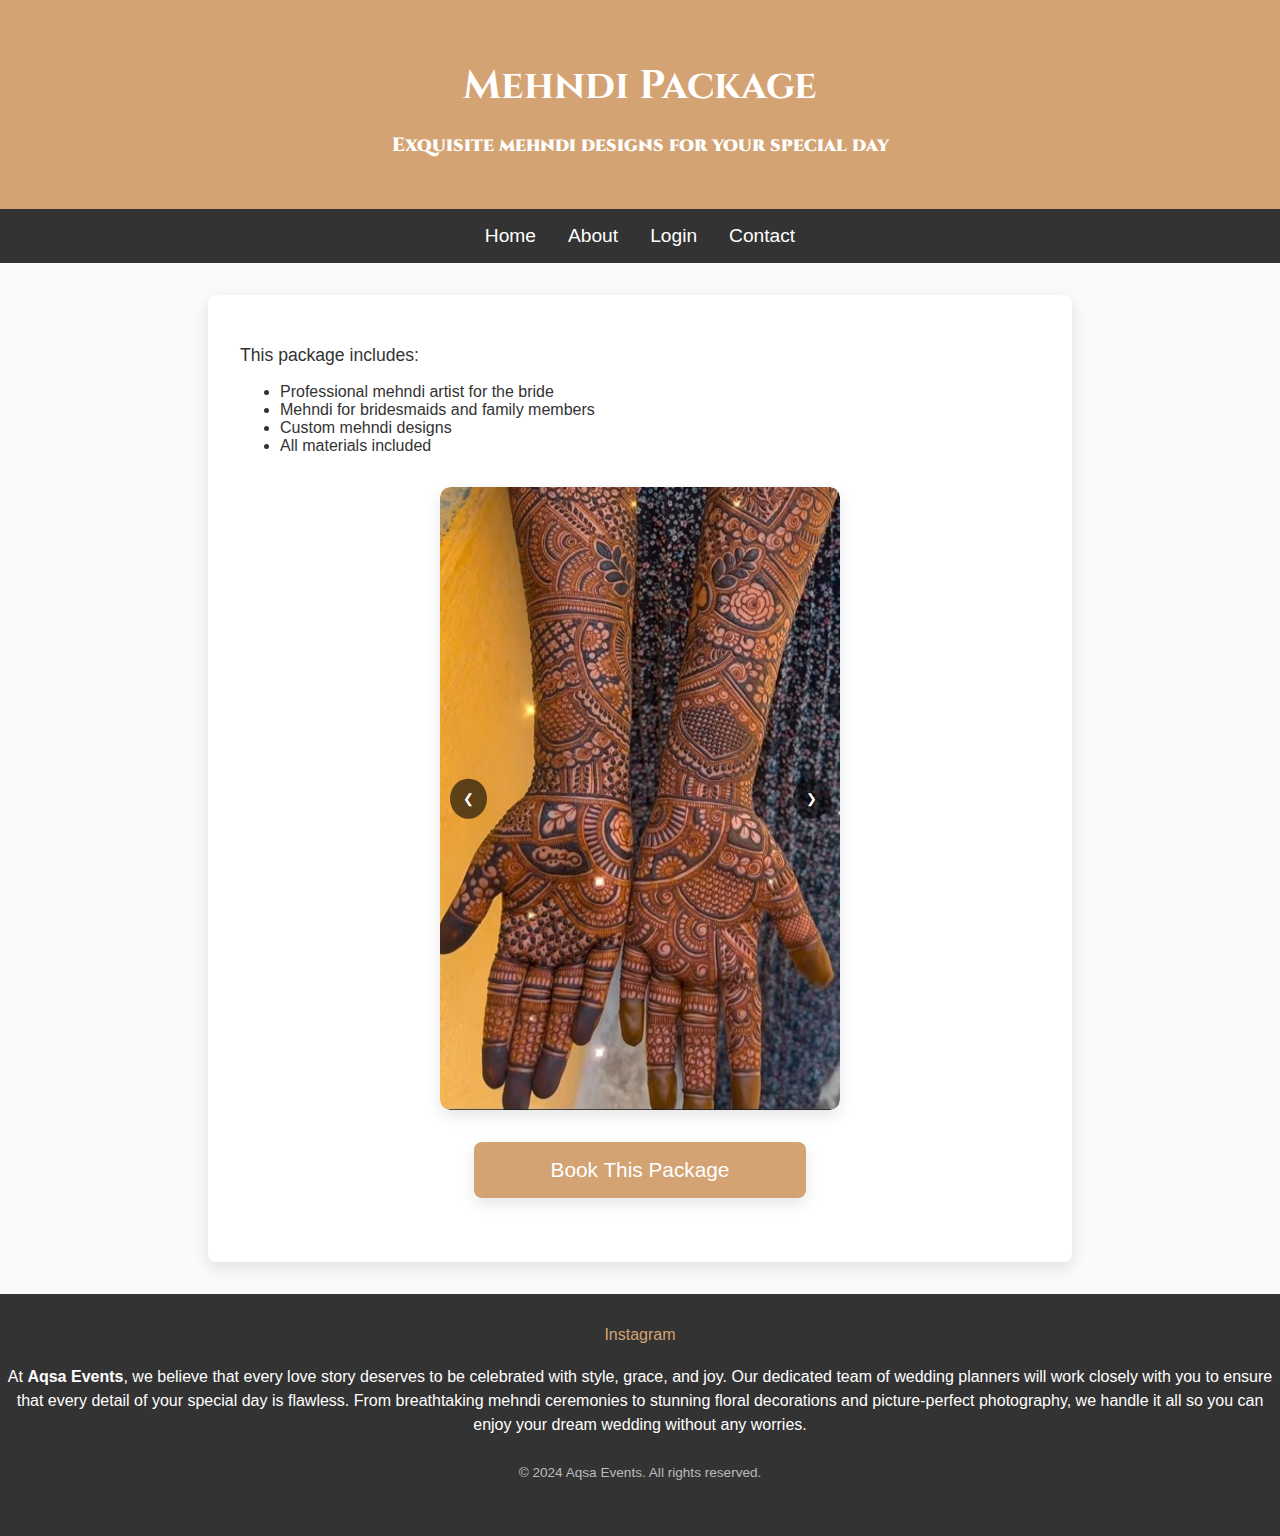
<file: package/mehndi.html>
<!DOCTYPE html>
<html lang="en">
<head>
    <meta charset="UTF-8">
    <meta name="viewport" content="width=device-width, initial-scale=1.0">
    <title>Flower Decoration Package - Aqsa Events</title>
    <link rel="stylesheet" href="https://aqsas1.github.io/Dalte/styles.css">
    <style>
        /* Global Styles */
        body {
            font-family: 'Arial', sans-serif;
            background-color: #fafafa;
            color: #333;
            margin: 0;
            padding: 0;
        }

        /* Header */
        header {
            background-color: #d4a373;
            color: white;
            text-align: center;
            padding: 2rem 1rem;
            box-shadow: 0 4px 12px rgba(0, 0, 0, 0.1);
        }

        header h1 {
            font-size: 2.5rem;
            margin-bottom: 0.5rem;
        }

        header p {
            font-size: 1.2rem;
        }

        /* Package Details */
        #package-details {
            max-width: 800px;
            margin: 2rem auto;
            padding: 2rem;
            background-color: white;
            border-radius: 8px;
            box-shadow: 0 6px 15px rgba(0, 0, 0, 0.1);
        }

        .package-detail-info p {
            font-size: 1.1rem;
        }

        /* Book Package Button */
        .book-btn {
            display: block;
            width: 80%;
            max-width: 300px;
            margin: 2rem auto;
            padding: 1rem;
            background-color: #d4a373;
            color: white;
            font-size: 1.3rem;
            text-align: center;
            text-decoration: none;
            border-radius: 8px;
            box-shadow: 0 6px 15px rgba(0, 0, 0, 0.1);
            transition: background-color 0.3s ease, transform 0.3s ease;
            cursor: pointer;
        }

        .book-btn:hover {
            background-color: #b5835a;
            transform: translateY(-3px);
        }

        /* Popup Modal Form Styles */
        .modal {
            display: none; /* Hidden by default */
            position: fixed; /* Stay in place */
            z-index: 1000; /* Sit on top */
            left: 0;
            top: 0;
            width: 100%;
            height: 100%;
            background-color: rgba(0, 0, 0, 0.5); /* Black background with opacity */
            overflow: auto; /* Enable scrolling if needed */
        }

        .modal-content {
            text-align: center;
            background-color: #fff;
            margin: 10% auto; /* 10% from the top and centered */
            padding: 20px;
            border-radius: 8px;
            width: 80%;
            max-width: 400px;
            box-shadow: 0 6px 15px rgba(0, 0, 0, 0.1);
        }

        .modal-content input {
            display: block;
            width: 95%;
            padding: 10px;
            margin-bottom: 10px;
            border: 1px solid #ccc;
            border-radius: 5px;
            text-align: center;
        }

        .modal-content button {
            width: 100%;
            padding: 10px;
            background-color: #d4a373;
            color: white;
            border: none;
            border-radius: 5px;
            cursor: pointer;
            font-size: 1.2rem;
        }

        .modal-content button:hover {
            background-color: #b5835a;
        }

        /* Close Button */
        .close {
       
            color: #aaa;
            float: right;
            font-size: 28px;
            font-weight: bold;
        }

        .close:hover, .close:focus {
            color: black;
            text-decoration: none;
            cursor: pointer;
        }
 /* Image Slider */
 .slider {
            max-width: 400px;
            margin: 2rem auto;
            position: relative;
        }

        .slides {
            display: flex;
            overflow: hidden;
            border-radius: 10px;
            box-shadow: 0 6px 15px rgba(0, 0, 0, 0.1);
        }

        .slides img {
            width: 100%;
            height: auto;
            border-radius: 10px;
        }

        .prev, .next {
            position: absolute;
            top: 50%;
            transform: translateY(-50%);
            background-color: rgba(0, 0, 0, 0.6);
            color: white;
            border: none;
            padding: 0.8rem;
            cursor: pointer;
            border-radius: 50%;
            transition: background-color 0.3s ease;
        }

        .prev:hover, .next:hover {
            background-color: rgba(0, 0, 0, 0.8);
        }

        .prev {
            left: 10px;
        }

        .next {
            right: 10px;
        }



    </style>
</head>
<body>

    <!-- Header Section -->
    <header class="font">
        <h1>Mehndi Package</h1>
        <p>Exquisite mehndi designs for your special day</p>
    </header>
    
  <!-- Navigation Bar -->
    <nav>
        <ul>
            <li><a href="https://aqsas1.github.io/Dalte/index.html">Home</a></li>
            <li><a href="https://aqsas1.github.io/Dalte/about.html">About</a></li>
        <li><a href="https://aqsas1.github.io/Dalte/Admin.html">Login</a></li>
            <li><a href="https://aqsas1.github.io/Dalte/contact.html">Contact</a></li>
        </ul>
    </nav>
    
    <!-- Package Details Section -->
    <section id="package-details">
        <div class="package-detail-info">
         
            <p>This package includes:</p>
            <ul>
                <li>Professional mehndi artist for the bride</li>
                <li>Mehndi for bridesmaids and family members</li>
                <li>Custom mehndi designs</li>
                <li>All materials included</li>
            </ul>
        </div>

        <!-- Image Slider -->
        <div class="slider">
            <div class="slides">
                <img src="https://aqsas1.github.io/Dalte/Img/mehndi1.jpg" alt="Mehndi Design 1">
                <img src="https://aqsas1.github.io/Dalte/Img/mehndi2.jpg" alt="Mehndi Design 2">
                <img src="https://aqsas1.github.io/Dalte/Img/mehndi3.jpg" alt="Mehndi Design 3">
                <img src="https://aqsas1.github.io/Dalte/Img/mehndi4.jpg" alt="Mehndi Design 4">
            </div>
            <button class="prev" onclick="moveSlide(-1)">&#10094;</button>
            <button class="next" onclick="moveSlide(1)">&#10095;</button>
        </div>

        <!-- Book Package Button -->
        <a class="book-btn" onclick="openModal()">Book This Package</a>
    </section>
    <footer>
        <div class="social-media">
              <a href="https://instagram.com/cuti_eeee01" target="_blank">Instagram</a>
          </div>
          <p>
              At <strong>Aqsa Events</strong>, we believe that every love story deserves to be celebrated with style, grace, and joy. 
              Our dedicated team of wedding planners will work closely with you to ensure that every detail of your special day is flawless. From 
              breathtaking mehndi ceremonies to stunning floral decorations and picture-perfect photography, we handle it all so you can enjoy your 
              dream wedding without any worries.
          </p>
          <p class="copyright">&copy; 2024 Aqsa Events. All rights reserved.</p>
      </footer>
      <!-- JavaScript for Slider -->
      <script>
          let currentSlide = 0;
          const slides = document.querySelectorAll('.slides img');
          
          function moveSlide(n) {
              currentSlide += n;
              if (currentSlide >= slides.length) {
                  currentSlide = 0;
              }
              if (currentSlide < 0) {
                  currentSlide = slides.length - 1;
              }
              updateSlide();
          }
  
          function updateSlide() {
              slides.forEach((slide, index) => {
                  slide.style.display = index === currentSlide ? 'block' : 'none';
              });
          }
  
          updateSlide(); // Initialize the first slide
      </script>
    <!-- Popup Modal -->
    <div id="bookingModal" class="modal">
        <div class="modal-content">
            <span class="close" onclick="closeModal()">&times;</span>
            <form id="bookingForm" onsubmit="submitBooking(event)">
                <input type="hidden" name="date" id="bookingDate" required> <!-- Hidden Today's Date -->
                <input type="text" name="name" placeholder="Your Name" required><br>
                <input type="email" name="email" placeholder="Your Email" required><br>
                <input type="text" name="phone" placeholder="Your Phone Number" required><br>
                <input type="hidden" name="package" value="Mehndi Package"> <!-- Hidden Package Name -->
                <button type="submit">Submit Booking</button>
            </form>
        </div>
    </div>

    <!-- JavaScript for Modal and Form Submission -->
    <script>
        // Open the modal
        function openModal() {
            document.getElementById('bookingModal').style.display = 'block';
            setDate(); // Set today's date when the modal opens
        }

        // Close the modal
        function closeModal() {
            document.getElementById('bookingModal').style.display = 'none';
        }

        // Close the modal if clicked outside the content area
        window.onclick = function(event) {
            if (event.target == document.getElementById('bookingModal')) {
                closeModal();
            }
        }

        // Set the hidden date input with today's date
        function setDate() {
            const today = new Date().toISOString().split('T')[0]; // Get the date in yyyy-mm-dd format
            document.getElementById('bookingDate').value = today;
        }

        // Submit the booking form to Google Sheets
        function submitBooking(e) {
            e.preventDefault();

            const formData = new FormData(document.getElementById('bookingForm'));
            const scriptURL = 'https://script.google.com/macros/s/AKfycbyVq81G0S9OX1CBOkyh2KWaoShgB7IYBBnGesuyJPOyVd_HrOGOpITfhKeB8FtTlW4w/exec'; // Replace with your Google Apps Script URL

            fetch(scriptURL, { method: 'POST', body: formData })
                .then(response => {
                    alert('Booking Successful!');
                    closeModal();
                    document.getElementById('bookingForm').reset();
                })
                .catch(error => alert('Error! Booking failed.'));
        }
    </script>

</body>
</html>
</file>
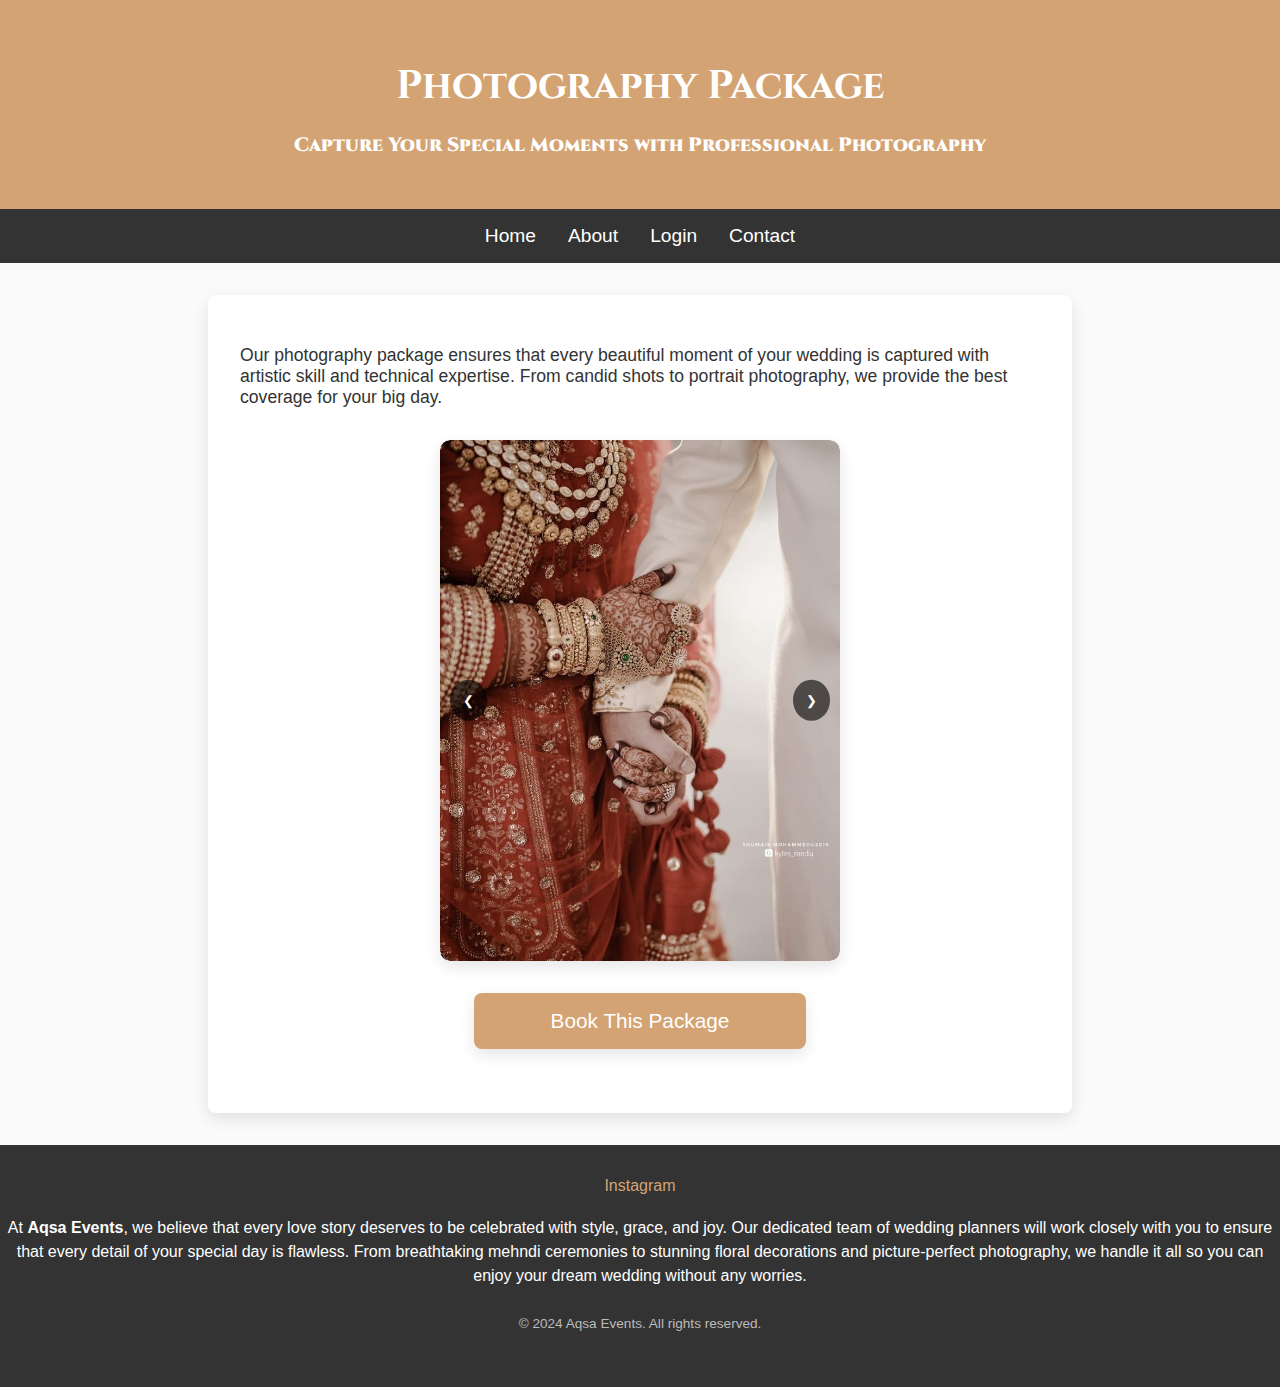
<file: package/photography.html>
<!DOCTYPE html>
<html lang="en">
<head>
    <meta charset="UTF-8">
    <meta name="viewport" content="width=device-width, initial-scale=1.0">
    <title>Flower Decoration Package - Aqsa Events</title>
    <link rel="stylesheet" href="https://aqsas1.github.io/Dalte/styles.css">
    <style>
        /* Global Styles */
        body {
            font-family: 'Arial', sans-serif;
            background-color: #fafafa;
            color: #333;
            margin: 0;
            padding: 0;
        }

        /* Header */
        header {
            background-color: #d4a373;
            color: white;
            text-align: center;
            padding: 2rem 1rem;
            box-shadow: 0 4px 12px rgba(0, 0, 0, 0.1);
        }

        header h1 {
            font-size: 2.5rem;
            margin-bottom: 0.5rem;
        }

        header p {
            font-size: 1.2rem;
        }

        /* Package Details */
        #package-details {
            max-width: 800px;
            margin: 2rem auto;
            padding: 2rem;
            background-color: white;
            border-radius: 8px;
            box-shadow: 0 6px 15px rgba(0, 0, 0, 0.1);
        }

        .package-detail-info p {
            font-size: 1.1rem;
        }

        /* Book Package Button */
        .book-btn {
            display: block;
            width: 80%;
            max-width: 300px;
            margin: 2rem auto;
            padding: 1rem;
            background-color: #d4a373;
            color: white;
            font-size: 1.3rem;
            text-align: center;
            text-decoration: none;
            border-radius: 8px;
            box-shadow: 0 6px 15px rgba(0, 0, 0, 0.1);
            transition: background-color 0.3s ease, transform 0.3s ease;
            cursor: pointer;
        }

        .book-btn:hover {
            background-color: #b5835a;
            transform: translateY(-3px);
        }

        /* Popup Modal Form Styles */
        .modal {
            display: none; /* Hidden by default */
            position: fixed; /* Stay in place */
            z-index: 1000; /* Sit on top */
            left: 0;
            top: 0;
            width: 100%;
            height: 100%;
            background-color: rgba(0, 0, 0, 0.5); /* Black background with opacity */
            overflow: auto; /* Enable scrolling if needed */
        }

        .modal-content {
            text-align: center;
            background-color: #fff;
            margin: 10% auto; /* 10% from the top and centered */
            padding: 20px;
            border-radius: 8px;
            width: 80%;
            max-width: 400px;
            box-shadow: 0 6px 15px rgba(0, 0, 0, 0.1);
        }

        .modal-content input {
            display: block;
            width: 95%;
            padding: 10px;
            margin-bottom: 10px;
            border: 1px solid #ccc;
            border-radius: 5px;
            text-align: center;
        }

        .modal-content button {
            width: 100%;
            padding: 10px;
            background-color: #d4a373;
            color: white;
            border: none;
            border-radius: 5px;
            cursor: pointer;
            font-size: 1.2rem;
        }

        .modal-content button:hover {
            background-color: #b5835a;
        }

        /* Close Button */
        .close {
       
            color: #aaa;
            float: right;
            font-size: 28px;
            font-weight: bold;
        }

        .close:hover, .close:focus {
            color: black;
            text-decoration: none;
            cursor: pointer;
        }
 /* Image Slider */
 .slider {
            max-width: 400px;
            margin: 2rem auto;
            position: relative;
        }

        .slides {
            display: flex;
            overflow: hidden;
            border-radius: 10px;
            box-shadow: 0 6px 15px rgba(0, 0, 0, 0.1);
        }

        .slides img {
            width: 100%;
            height: auto;
            border-radius: 10px;
        }

        .prev, .next {
            position: absolute;
            top: 50%;
            transform: translateY(-50%);
            background-color: rgba(0, 0, 0, 0.6);
            color: white;
            border: none;
            padding: 0.8rem;
            cursor: pointer;
            border-radius: 50%;
            transition: background-color 0.3s ease;
        }

        .prev:hover, .next:hover {
            background-color: rgba(0, 0, 0, 0.8);
        }

        .prev {
            left: 10px;
        }

        .next {
            right: 10px;
        }



    </style>
</head>
<body>

    <!-- Header Section -->
    <header class="font">
        <h1>Photography Package</h1>
        <p>Capture Your Special Moments with Professional Photography</p>
    </header>
    
  <!-- Navigation Bar -->
    <nav>
        <ul>
            <li><a href="https://aqsas1.github.io/Dalte/index.html">Home</a></li>
            <li><a href="https://aqsas1.github.io/Dalte/about.html">About</a></li>
        <li><a href="https://aqsas1.github.io/Dalte/Admin.html">Login</a></li>
            <li><a href="https://aqsas1.github.io/Dalte/contact.html">Contact</a></li>
        </ul>
    </nav>
    
    <!-- Package Details Section -->
    <section id="package-details">
        <div class="package-detail-info">

             <p>Our photography package ensures that every beautiful moment of your wedding is captured with artistic skill and technical expertise. From candid shots to portrait photography, we provide the best coverage for your big day.</p>
        </div>

        <!-- Image Slider -->
        <div class="slider">
            <div class="slides">
                <img src="https://aqsas1.github.io/Dalte/Img/Photography 1.jpg" alt="Mehndi Design 1">
                <img src="https://aqsas1.github.io/Dalte/Img/Photography 2.jpg" alt="Mehndi Design 2">
                <img src="https://aqsas1.github.io/Dalte/Img/Photography 3.jpg" alt="Mehndi Design 3">
                <img src="https://aqsas1.github.io/Dalte/Img/Photography 4.jpg" alt="Mehndi Design 4">
            </div>
            <button class="prev" onclick="moveSlide(-1)">&#10094;</button>
            <button class="next" onclick="moveSlide(1)">&#10095;</button>
        </div>
        <!-- Book Package Button -->
        <a class="book-btn" onclick="openModal()">Book This Package</a>
    </section>
    <footer>
        <div class="social-media">
              <a href="https://instagram.com/cuti_eeee01" target="_blank">Instagram</a>
          </div>
          <p>
              At <strong>Aqsa Events</strong>, we believe that every love story deserves to be celebrated with style, grace, and joy. 
              Our dedicated team of wedding planners will work closely with you to ensure that every detail of your special day is flawless. From 
              breathtaking mehndi ceremonies to stunning floral decorations and picture-perfect photography, we handle it all so you can enjoy your 
              dream wedding without any worries.
          </p>
          <p class="copyright">&copy; 2024 Aqsa Events. All rights reserved.</p>
      </footer>
      <!-- JavaScript for Slider -->
      <script>
          let currentSlide = 0;
          const slides = document.querySelectorAll('.slides img');
          
          function moveSlide(n) {
              currentSlide += n;
              if (currentSlide >= slides.length) {
                  currentSlide = 0;
              }
              if (currentSlide < 0) {
                  currentSlide = slides.length - 1;
              }
              updateSlide();
          }
  
          function updateSlide() {
              slides.forEach((slide, index) => {
                  slide.style.display = index === currentSlide ? 'block' : 'none';
              });
          }
  
          updateSlide(); // Initialize the first slide
      </script>
    <!-- Popup Modal -->
    <div id="bookingModal" class="modal">
        <div class="modal-content">
            <span class="close" onclick="closeModal()">&times;</span>
            <form id="bookingForm" onsubmit="submitBooking(event)">
                <input type="hidden" name="date" id="bookingDate" required> <!-- Hidden Today's Date -->
                <input type="text" name="name" placeholder="Your Name" required><br>
                <input type="email" name="email" placeholder="Your Email" required><br>
                <input type="text" name="phone" placeholder="Your Phone Number" required><br>
                <input type="hidden" name="package" value="Photography Package"> <!-- Hidden Package Name -->
                <button type="submit">Submit Booking</button>
            </form>
        </div>
    </div>

    <!-- JavaScript for Modal and Form Submission -->
    <script>
        // Open the modal
        function openModal() {
            document.getElementById('bookingModal').style.display = 'block';
            setDate(); // Set today's date when the modal opens
        }

        // Close the modal
        function closeModal() {
            document.getElementById('bookingModal').style.display = 'none';
        }

        // Close the modal if clicked outside the content area
        window.onclick = function(event) {
            if (event.target == document.getElementById('bookingModal')) {
                closeModal();
            }
        }

        // Set the hidden date input with today's date
        function setDate() {
            const today = new Date().toISOString().split('T')[0]; // Get the date in yyyy-mm-dd format
            document.getElementById('bookingDate').value = today;
        }

        // Submit the booking form to Google Sheets
        function submitBooking(e) {
            e.preventDefault();

            const formData = new FormData(document.getElementById('bookingForm'));
            const scriptURL = 'https://script.google.com/macros/s/AKfycbyVq81G0S9OX1CBOkyh2KWaoShgB7IYBBnGesuyJPOyVd_HrOGOpITfhKeB8FtTlW4w/exec'; // Replace with your Google Apps Script URL

            fetch(scriptURL, { method: 'POST', body: formData })
                .then(response => {
                    alert('Booking Successful!');
                    closeModal();
                    document.getElementById('bookingForm').reset();
                })
                .catch(error => alert('Error! Booking failed.'));
        }
    </script>

</body>
</html>
</file>
<file: styles.css>
@import url('https://fonts.googleapis.com/css2?family=Cinzel:wght@900&display=swap');
.font {
  font-family: "Cinzel", serif;
  font-optical-sizing: auto;
  font-weight: 900;
  font-style: normal;
}
/* Footer Styles */
        footer {
            background-color: #333;
            color: white;
            text-align: center;
            padding: 2rem 0;
            margin-top: 2rem;
        }

        footer .social-media {
            display: flex;
            justify-content: center;
            margin-bottom: 1rem;
        }

        footer .social-media a {
            color: #d4a373;
            margin: 0 1rem;
            text-decoration: none;
            font-size: 1rem;
            transition: color 0.3s ease;
        }

        footer .social-media a:hover {
            color: #fff;
        }

        footer p {
            margin: 1rem 0;
            padding: 5px;
            font-size: 1rem;
            line-height: 1.5;
        }

        footer .copyright {
            font-size: 0.85rem;
            color: #bbb;
            margin-top: 1rem;
        }
/* Global Styles */
body {
    font-family: 'Arial', sans-serif;
    background-color: #f4f4f4;
    color: #333;
    padding: 0;
    margin: 0;
}

/* Navigation Bar Styles */
nav {
    background-color: #333;
    padding: 1rem;
}

nav ul {
    list-style-type: none;
    margin: 0;
    padding: 0;
    display: flex;
    justify-content: center;
}

nav ul li {
    margin: 0 1rem;
}

nav ul li a {
    color: white;
    text-decoration: none;
    font-size: 1.2rem;
}

nav ul li a:hover {
    color: #d4a373;
}

/* Header */
header {
    background-color: #d4a373;
    color: white;
    text-align: center;
    padding: 2rem;
}

header h1 {
    font-size: 2.5rem;
}

header p {
    font-size: 1.2rem;
}

/* Packages Section */
#packages {
    padding: 2rem;
    text-align: center;
}

.package-grid {
    display: grid;
    grid-template-columns: repeat(auto-fit, minmax(250px, 1fr));
    gap: 2rem;
}

.package {
    background-color: white;
    border: 1px solid #ddd;
    border-radius: 8px;
    padding: 1rem;
    text-align: center;
    box-shadow: 0 4px 8px rgba(0, 0, 0, 0.1);
}

.package img {
    width: 100%;
    height: auto;
    border-radius: 8px;
}

.package h3 {
    font-size: 1.5rem;
    margin-top: 1rem;
}

.package p {
    font-size: 1.2rem;
    color: #d4a373;
}

.package a {
    display: inline-block;
    margin-top: 1rem;
    padding: 0.5rem 1rem;
    background-color: #d4a373;
    color: white;
    text-decoration: none;
    border-radius: 5px;
}

.package a:hover {
    background-color: #b5835a;
}

/* Responsive Design */
@media (max-width: 600px) {
    header h1 {
        font-size: 2rem;
    }

    .package-grid {
        grid-template-columns: 1fr;
    }
}
</file>
